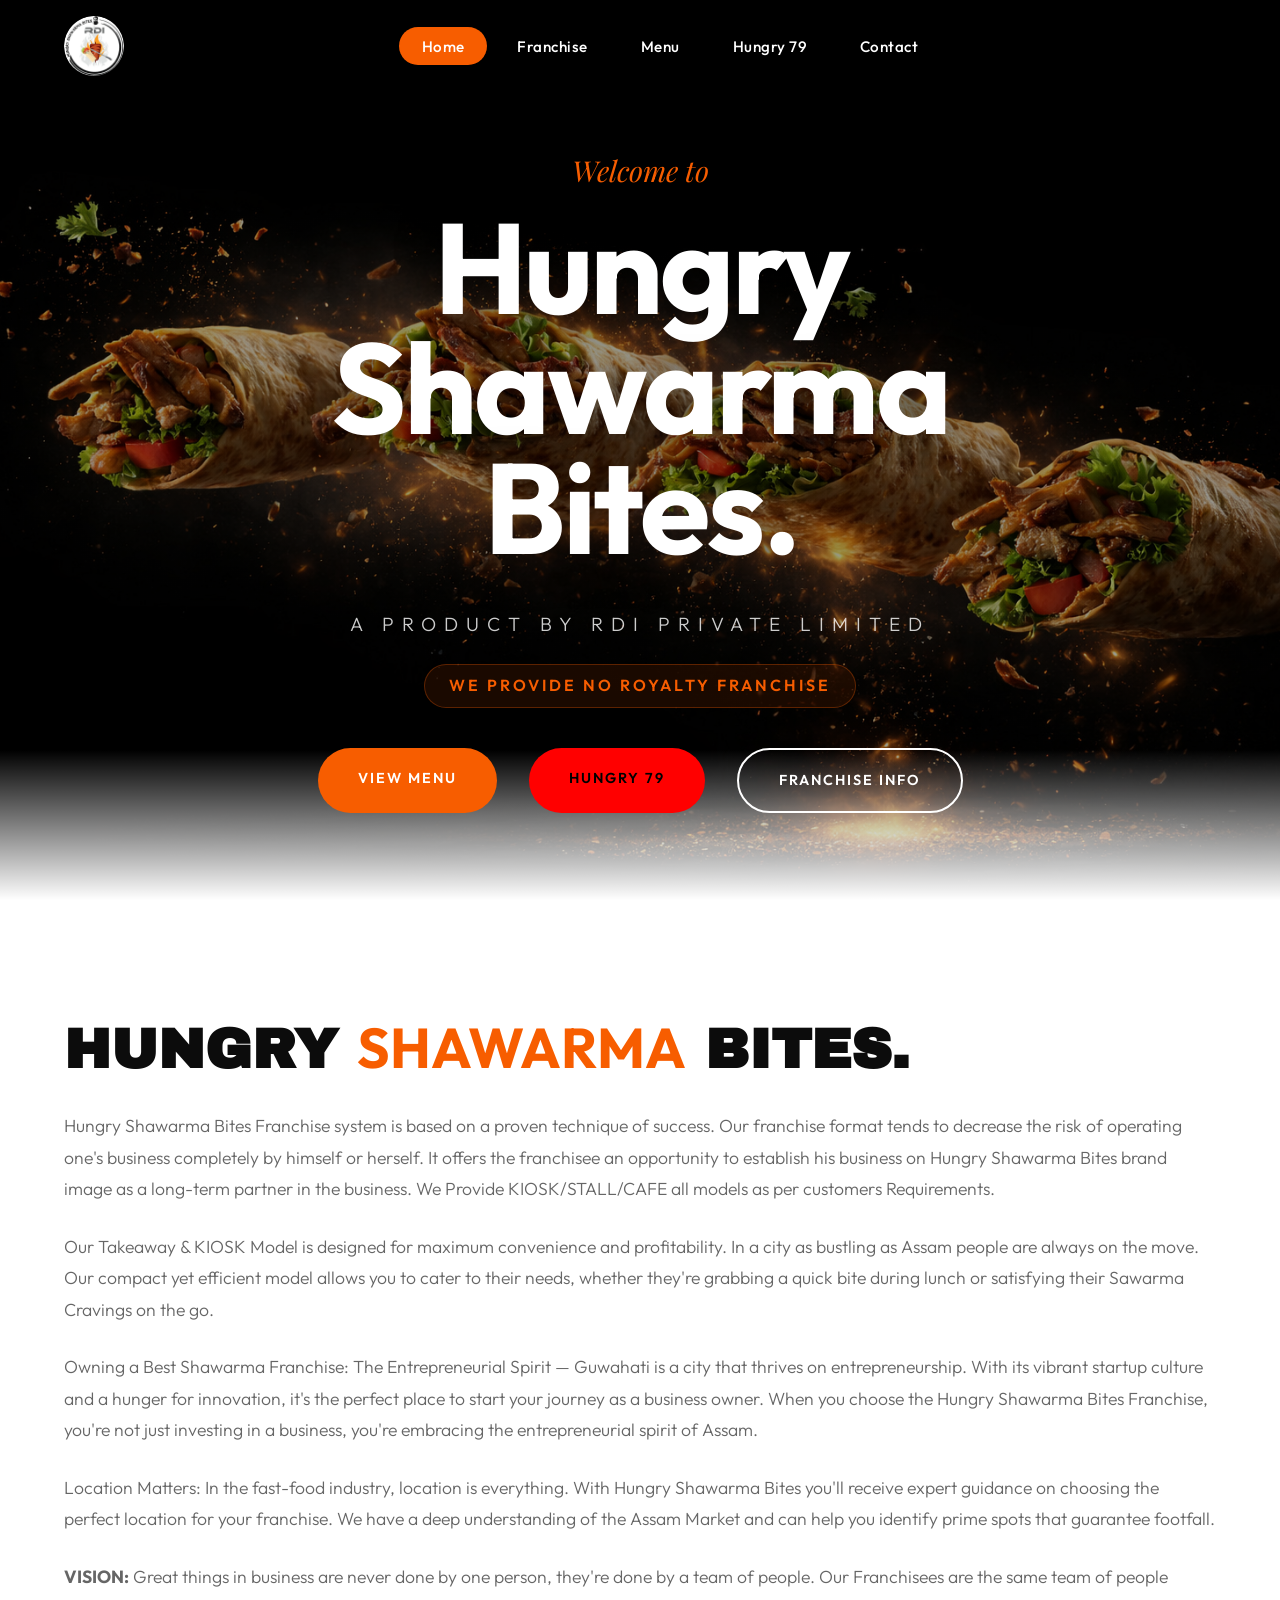
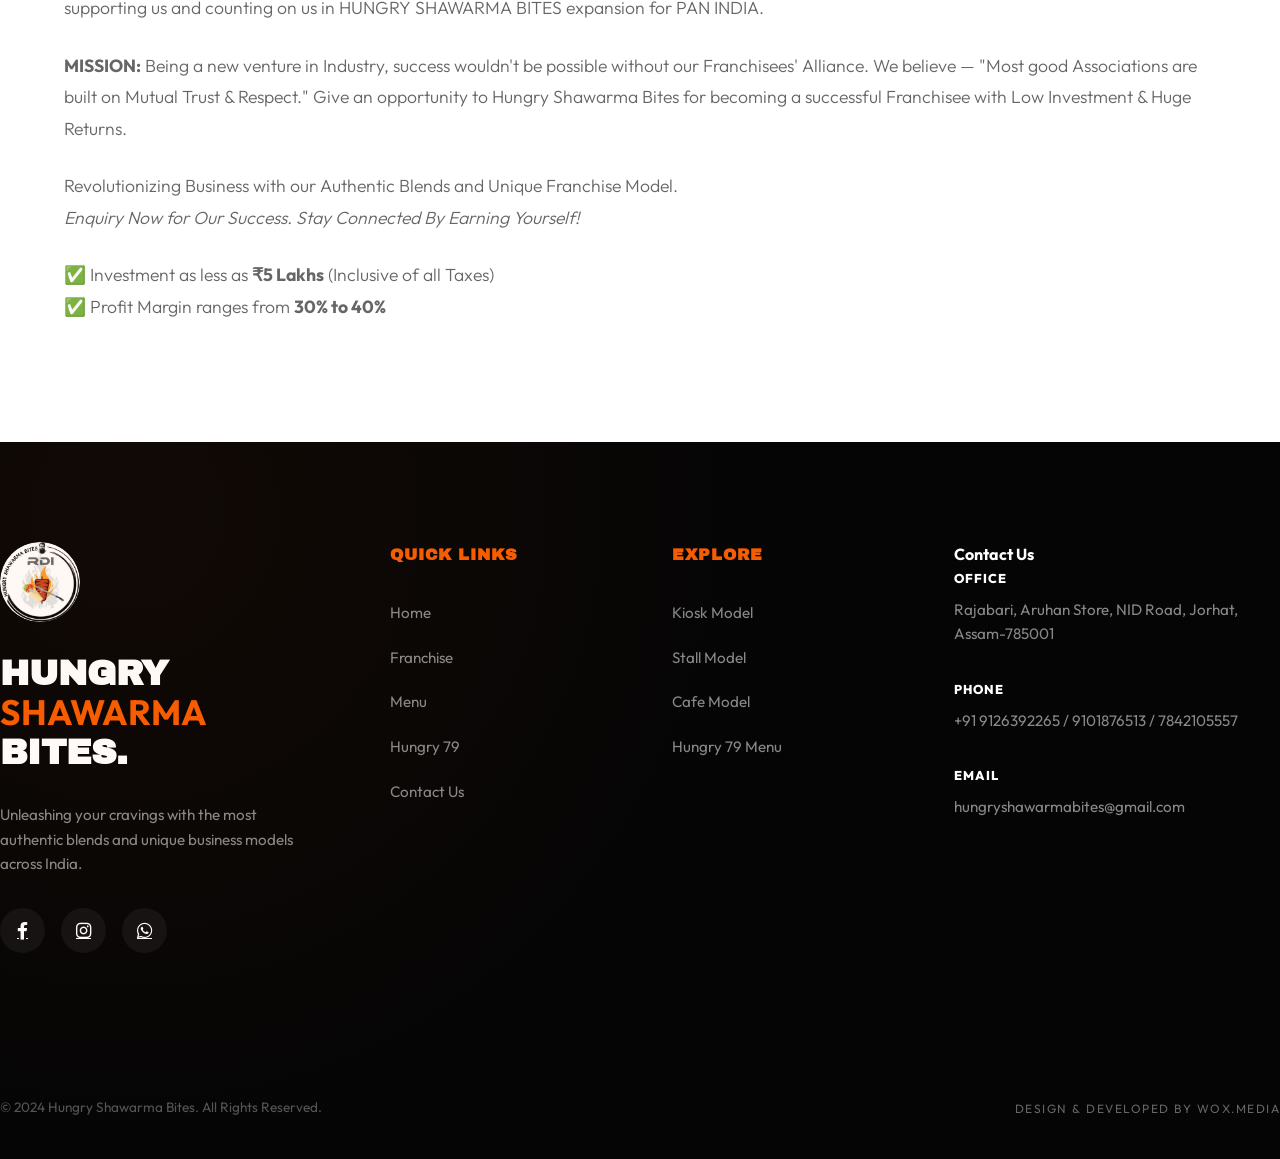
<file: index.html>
<!DOCTYPE html>
<html lang="en">

<head>
    <meta charset="UTF-8">
    <meta name="viewport" content="width=device-width, initial-scale=1.0">
    <title>Hungry Shawarma Bites | Tasty & Fresh Shawarma</title>
    <meta name="description"
        content="Hungry Shawarma Bites offers the most delicious and fresh shawarma. Explore our menu and franchise opportunities.">
    <link rel="stylesheet" href="style.css">
    <link rel="preconnect" href="https://fonts.googleapis.com">
    <link rel="preconnect" href="https://fonts.gstatic.com" crossorigin>
    <link
        href="https://fonts.googleapis.com/css2?family=Outfit:wght@300;400;600;800&family=Archivo+Black&family=Playfair+Display:ital@1&display=swap"
        rel="stylesheet">
    <link rel="stylesheet" href="https://cdnjs.cloudflare.com/ajax/libs/font-awesome/6.0.0/css/all.min.css">
</head>

<body>
    <header id="main-header">
        <div class="container header-container">
            <div class="logo">
                <img src="images/logo.png?v=1.3" alt="Hungry Shawarma Bites Logo">
            </div>
            <nav class="nav-links">
                <ul>
                    <li><a href="index.html" class="active">Home</a></li>
                    <li><a href="franchise.html">Franchise</a></li>
                    <li><a href="menu.html">Menu</a></li>
                    <li><a href="hungry79.html">Hungry 79</a></li>
                    <li><a href="contact.html">Contact</a></li>
                </ul>
            </nav>
            <div class="header-right-spacer"></div>
            <div class="menu-toggle" id="mobile-menu">
                <span></span>
                <span></span>
                <span></span>
            </div>
        </div>
    </header>

    <section id="home" class="hero-v2">
        <div class="container hero-content-v2">
            <p class="welcome-text">Welcome to</p>
            <h1 class="main-title">
                <span class="text-black">Hungry</span><br>
                <span class="text-orange">Shawarma</span><br>
                <span class="text-black">Bites.</span>
            </h1>
            <p class="tagline">A Product by RDI Private Limited</p>
            <p class="hero-accent">We provide no royalty franchise</p>
            <div class="hero-btns reveal" style="transition-delay: 0.6s;">
                <a href="hungry79.html" class="btn-primary">View Menu</a>
                <a href="hungry79.html#hungry79" class="btn-primary"
                    style="background-color: #ff0000; color: #000;">Hungry
                    79</a>
                <a href="franchise.html" class="btn-outline">Franchise Info</a>
            </div>
        </div>
    </section>



    <section class="about-orange-container reveal">
        <div class="container">
            <div class="about-rounded-card">
                <div class="about-grid-stacked">
                    <div class="about-text-full reveal">
                        <h2 class="about-brand-white">Hungry <span>shawarma</span> bites.</h2>
                        <div class="about-long-text">
                            <p>Hungry Shawarma Bites Franchise system is based on a proven technique of success. Our
                                franchise format tends to decrease the risk of operating one's business completely by
                                himself or herself. It offers the franchisee an opportunity to establish his business on
                                Hungry Shawarma Bites brand image as a long-term partner in the business. We Provide
                                KIOSK/STALL/CAFE all models as per customers Requirements.</p>
                            <br>
                            <p>Our Takeaway &amp; KIOSK Model is designed for maximum convenience and profitability. In
                                a city as bustling as Assam people are always on the move. Our compact yet efficient
                                model allows you to cater to their needs, whether they're grabbing a quick bite during
                                lunch or satisfying their Sawarma Cravings on the go.</p>
                            <br>
                            <p>Owning a Best Shawarma Franchise: The Entrepreneurial Spirit — Guwahati is a city that
                                thrives on entrepreneurship. With its vibrant startup culture and a hunger for
                                innovation, it's the perfect place to start your journey as a business owner. When you
                                choose the Hungry Shawarma Bites Franchise, you're not just investing in a business,
                                you're embracing the entrepreneurial spirit of Assam.</p>
                            <br>
                            <p>Location Matters: In the fast-food industry, location is everything. With Hungry Shawarma
                                Bites you'll receive expert guidance on choosing the perfect location for your
                                franchise. We have a deep understanding of the Assam Market and can help you identify
                                prime spots that guarantee footfall.</p>
                            <br>
                            <p><strong>VISION:</strong> Great things in business are never done by one person, they're
                                done by a team of people. Our Franchisees are the same team of people supporting us and
                                counting on us in HUNGRY SHAWARMA BITES expansion for PAN INDIA.</p>
                            <br>
                            <p><strong>MISSION:</strong> Being a new venture in Industry, success wouldn't be possible
                                without our Franchisees' Alliance. We believe — "Most good Associations are built on
                                Mutual Trust &amp; Respect." Give an opportunity to Hungry Shawarma Bites for becoming a
                                successful Franchisee with Low Investment &amp; Huge Returns.</p>
                            <br>
                            <p>Revolutionizing Business with our Authentic Blends and Unique Franchise Model.<br>
                                <em>Enquiry Now for Our Success. Stay Connected By Earning Yourself!</em>
                            </p>
                            <br>
                            <p>✅ Investment as less as <strong>₹5 Lakhs</strong> (Inclusive of all Taxes)<br>
                                ✅ Profit Margin ranges from <strong>30% to 40%</strong></p>
                        </div>
                    </div>
                </div>
            </div>
        </div>
    </section>




    <footer id="main-footer">
        <div class="container footer-v2">
            <div class="footer-grid">
                <div class="footer-brand-side">
                    <div class="logo" style="height: 80px; margin-bottom: 2rem;">
                        <img src="images/logo.png?v=1.3" alt="Hungry Shawarma Bites Logo">
                    </div>
                    <h2 class="footer-brand-text">Hungry <span>shawarma</span> bites.</h2>
                    <p>Unleashing your cravings with the most authentic blends and unique business models across India.
                    </p>
                    <div class="footer-socials">
                        <a href="https://www.facebook.com/share/18UFQieGNL/" target="_blank"><i
                                class="fab fa-facebook-f"></i></a>
                        <a href="https://www.instagram.com/hungryshawarma_bites?utm_source=qr&igsh=MXFmNTRscjRyODlsag=="
                            target="_blank"><i class="fab fa-instagram"></i></a>
                        <a href="https://wa.me/919126392265" target="_blank"><i class="fab fa-whatsapp"></i></a>
                    </div>
                </div>

                <div class="footer-links-col">
                    <h4>Quick Links</h4>
                    <ul>
                        <li><a href="index.html">Home</a></li>
                        <li><a href="franchise.html">Franchise</a></li>
                        <li><a href="menu.html">Menu</a></li>
                        <li><a href="hungry79.html">Hungry 79</a></li>
                        <li><a href="contact.html">Contact Us</a></li>
                    </ul>
                </div>

                <div class="footer-links-col">
                    <h4>Explore</h4>
                    <ul>
                        <li><a href="franchise.html#kiosk">Kiosk Model</a></li>
                        <li><a href="franchise.html#stall">Stall Model</a></li>
                        <li><a href="franchise.html#cafe">Cafe Model</a></li>
                        <li><a href="hungry79.html">Hungry 79 Menu</a></li>
                    </ul>
                </div>

                <div class="footer-info-side">
                    <h4>Contact Us</h4>
                    <p><strong>Office</strong> Rajabari, Aruhan Store, NID Road, Jorhat, Assam-785001</p>
                    <p><strong>Phone</strong> <a href="tel:+919126392265"
                            style="color: inherit; text-decoration: none;">+91 9126392265</a> / <a
                            href="tel:+919101876513" style="color: inherit; text-decoration: none;">9101876513</a> / <a
                            href="tel:7842105557" style="color: inherit; text-decoration: none;">7842105557</a></p>
                    <p><strong>Email</strong> <a href="mailto:hungryshawarmabites@gmail.com"
                            style="color: inherit; text-decoration: none;">hungryshawarmabites@gmail.com</a></p>
                </div>
            </div>

            <div class="footer-bottom-line">
                <p class="copyright-text">&copy; 2024 Hungry Shawarma Bites. All Rights Reserved.</p>
                <div class="bottom-text">
                    <span>Design & Developed By wox.media</span>
                </div>
            </div>
        </div>
    </footer>

    <a href="#" class="back-to-top" id="backToTop">
        <i class="fas fa-chevron-up"></i>
    </a>

    <script>
        const header = document.getElementById('main-header');
        const mobileMenu = document.getElementById('mobile-menu');
        const nav = document.querySelector('.nav-links');
        const backToTop = document.getElementById('backToTop');

        // Header scroll effect & Back to Top visibility
        window.addEventListener('scroll', () => {
            if (window.scrollY > 50) {
                header.classList.add('scrolled');
            } else {
                header.classList.remove('scrolled');
            }

            if (window.scrollY > 300) {
                backToTop.classList.add('visible');
            } else {
                backToTop.classList.remove('visible');
            }
        });

        mobileMenu.addEventListener('click', () => {
            nav.classList.toggle('active');
            mobileMenu.classList.toggle('active');
        });

        // Smooth scroll for back to top
        backToTop.addEventListener('click', (e) => {
            e.preventDefault();
            window.scrollTo({
                top: 0,
                behavior: 'smooth'
            });
        });

        // Scroll Reveal Animation
        const observerOptions = {
            threshold: 0.1
        };

        const observer = new IntersectionObserver((entries) => {
            entries.forEach(entry => {
                if (entry.isIntersecting) {
                    entry.target.classList.add('active');
                }
            });
        }, observerOptions);

        document.querySelectorAll('.reveal, .reveal-left, .reveal-right').forEach((el) => {
            observer.observe(el);
        });
    </script>


</body>

</html>
</file>
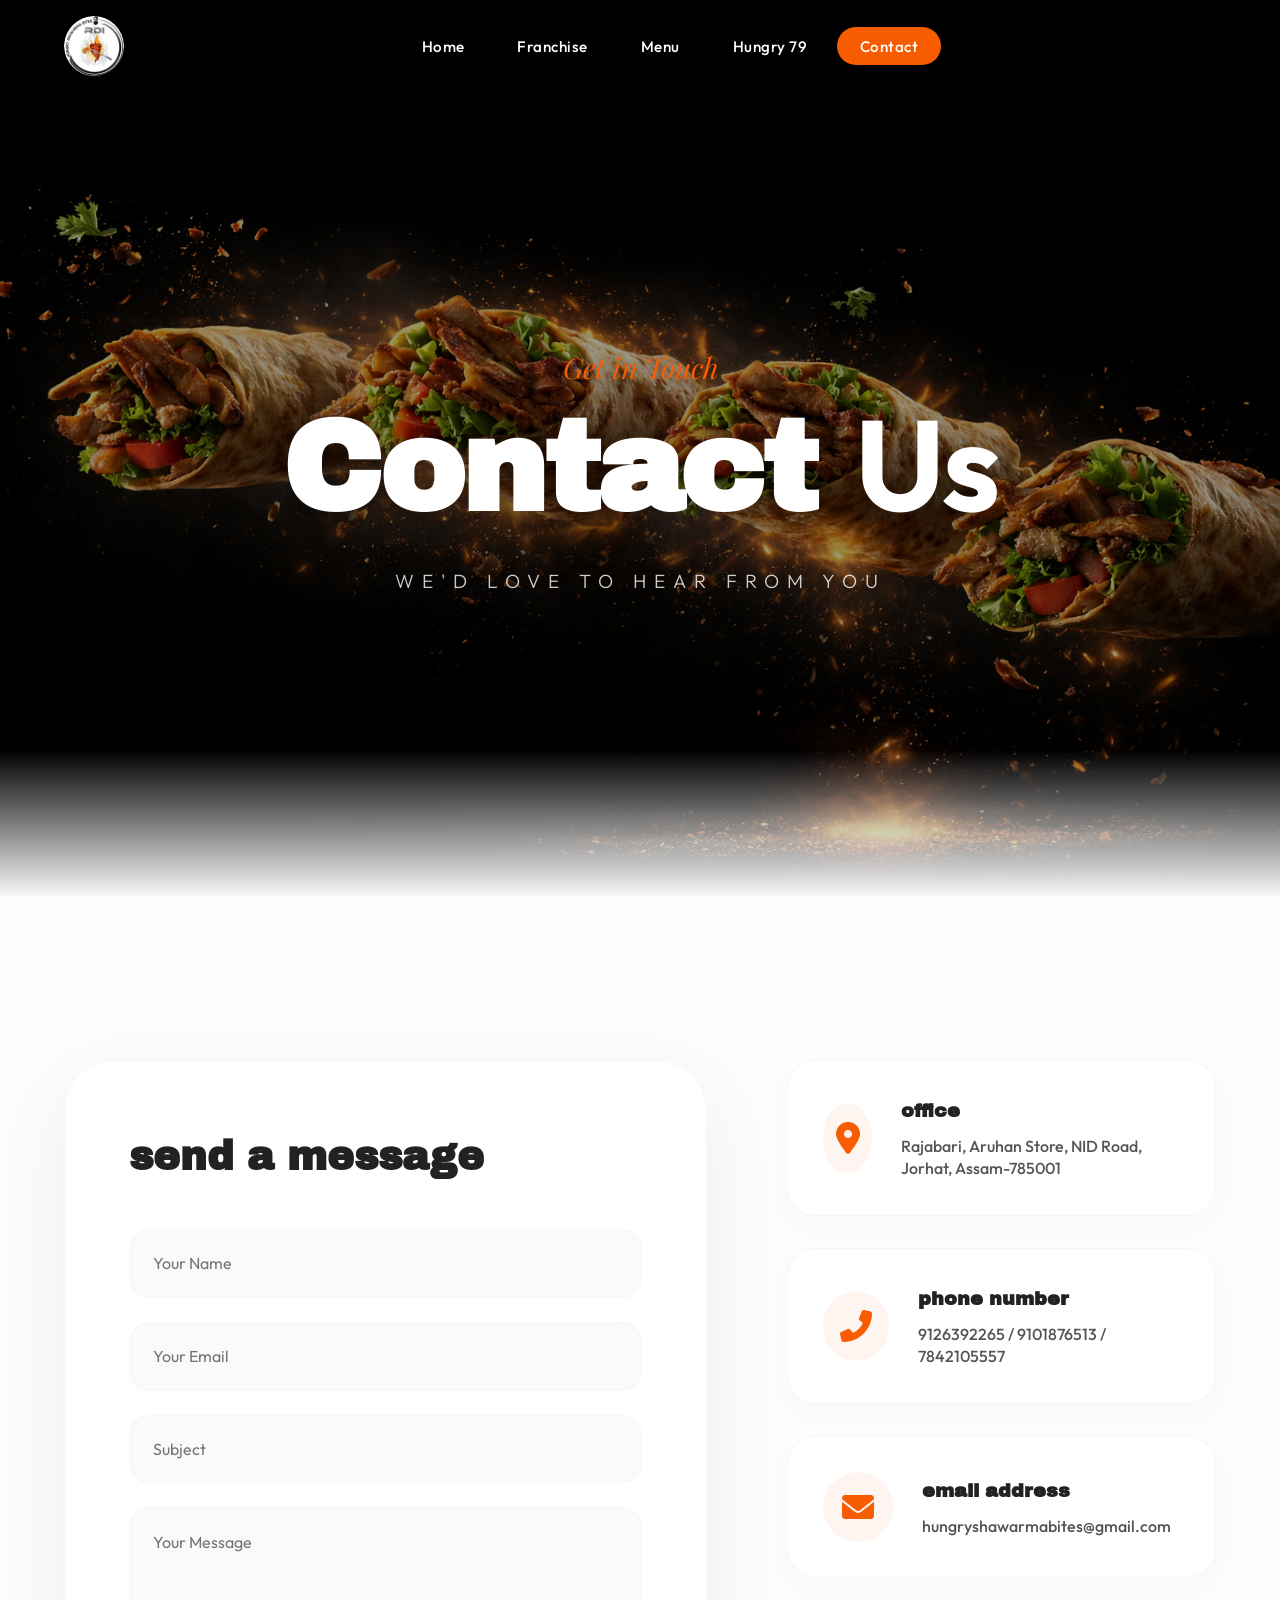
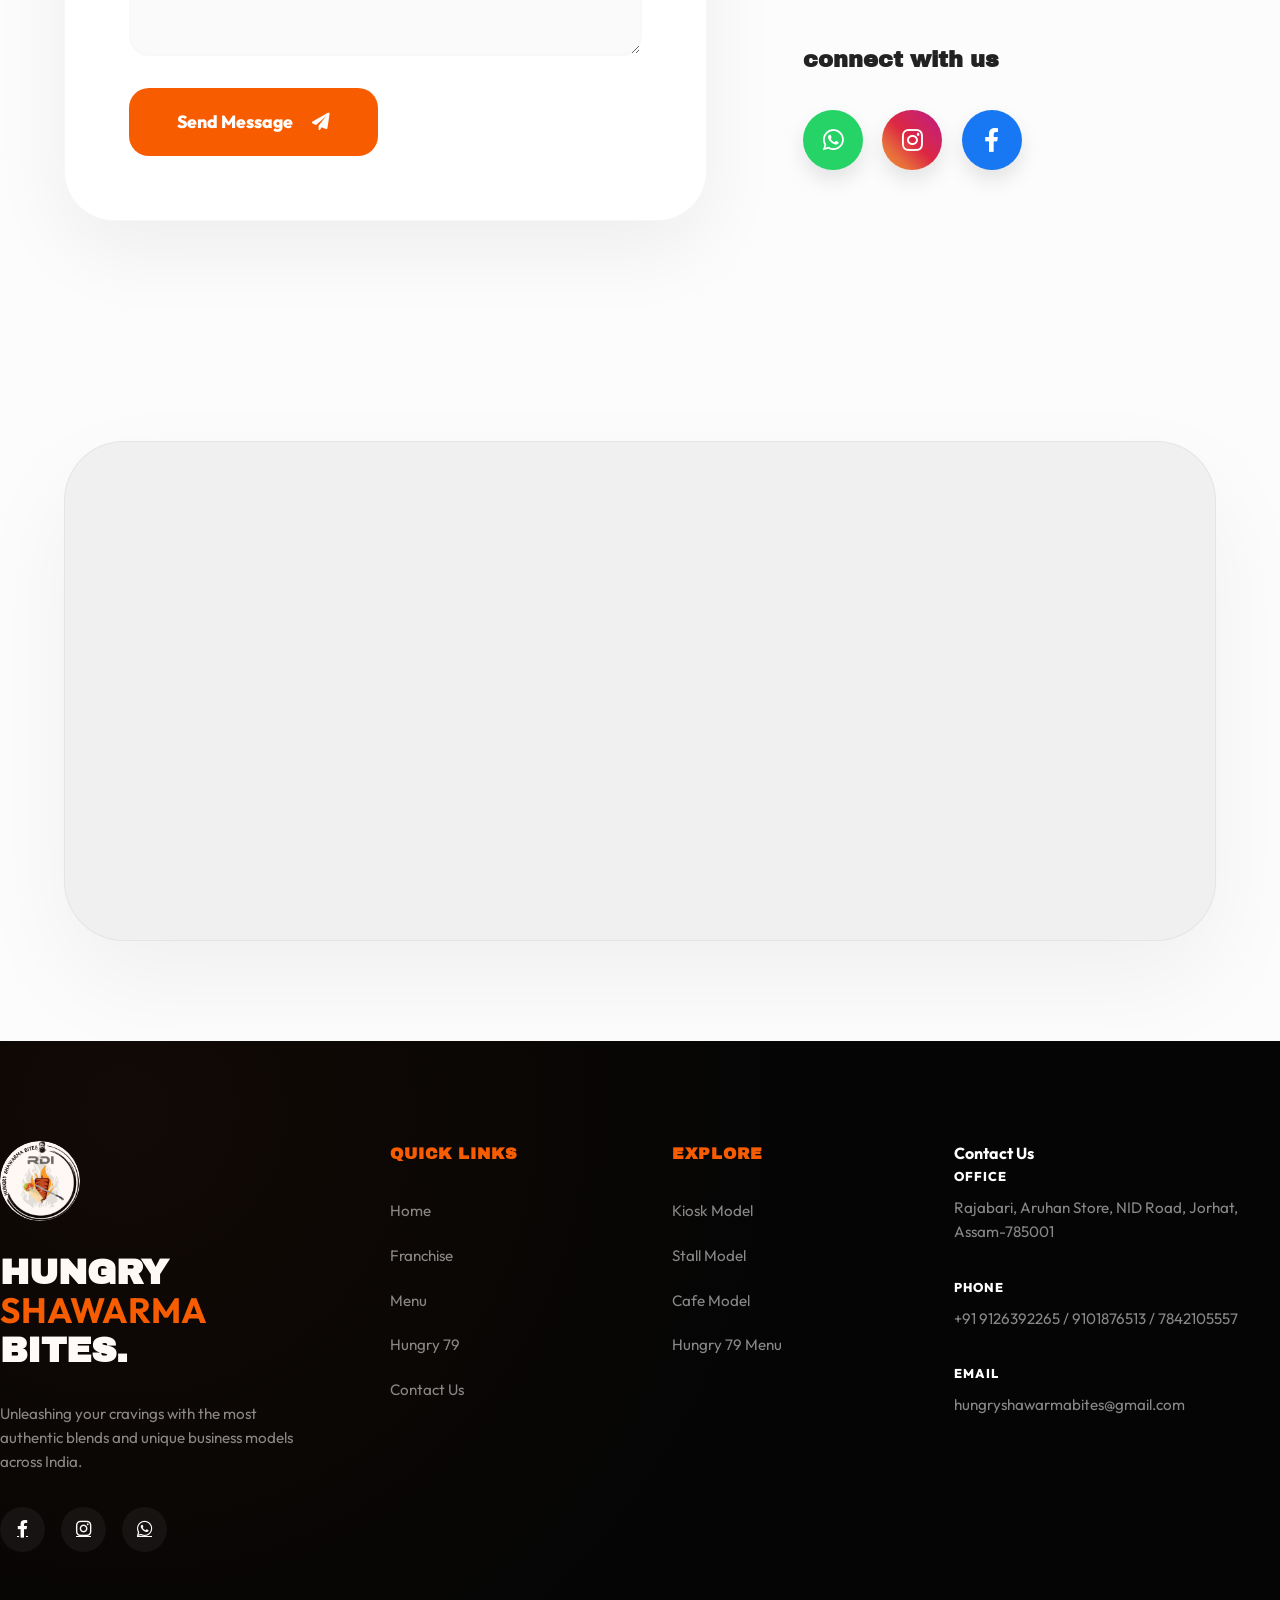
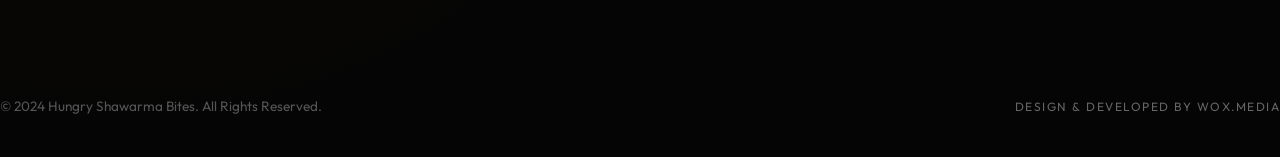
<file: contact.html>
<!DOCTYPE html>
<html lang="en">

<head>
    <meta charset="UTF-8">
    <meta name="viewport" content="width=device-width, initial-scale=1.0">
    <title>Contact Us | Hungry Shawarma Bites</title>
    <meta name="description"
        content="Get in touch with Hungry Shawarma Bites for business inquiries, feedback, or support. We are here to help you.">
    <link rel="stylesheet" href="style.css">
    <link rel="preconnect" href="https://fonts.googleapis.com">
    <link rel="preconnect" href="https://fonts.gstatic.com" crossorigin>
    <link
        href="https://fonts.googleapis.com/css2?family=Outfit:wght@300;400;600;800&family=Archivo+Black&family=Playfair+Display:ital@1&display=swap"
        rel="stylesheet">
    <link rel="stylesheet" href="https://cdnjs.cloudflare.com/ajax/libs/font-awesome/6.0.0/css/all.min.css">
</head>

<body>
    <header id="main-header">
        <div class="container header-container">
            <div class="logo">
                <img src="images/logo.png?v=1.3" alt="Hungry Shawarma Bites Logo">
            </div>
            <nav class="nav-links">
                <ul>
                    <li><a href="index.html">Home</a></li>
                    <li><a href="franchise.html">Franchise</a></li>
                    <li><a href="menu.html">Menu</a></li>
                    <li><a href="hungry79.html">Hungry 79</a></li>
                    <li><a href="contact.html" class="active">Contact</a></li>
                </ul>
            </nav>
            <div class="header-right-spacer"></div>
            <div class="menu-toggle" id="mobile-menu">
                <span></span>
                <span></span>
                <span></span>
            </div>
        </div>
    </header>

    <main class="contact-page-content">
        <section class="contact-hero hero-v2">
            <div class="container">
                <p class="welcome-text">Get in Touch</p>
                <h1 class="main-title">Contact <span class="text-orange">Us</span></h1>
                <p class="tagline">We'd love to hear from you</p>
            </div>
        </section>

        <section class="contact-details-form" style="padding: 100px 0;">
            <div class="container">
                <div class="contact-grid-v2">
                    <div class="contact-form-side reveal-left">
                        <div class="glass-form">
                            <h3>Send a Message</h3>
                            <form id="contactForm">
                                <div class="input-group">
                                    <input type="text" id="name" placeholder="Your Name" required>
                                </div>
                                <div class="input-group">
                                    <input type="email" id="email" placeholder="Your Email" required>
                                </div>
                                <div class="input-group">
                                    <input type="text" id="subject" placeholder="Subject">
                                </div>
                                <div class="input-group">
                                    <textarea id="message" placeholder="Your Message" rows="5" required></textarea>
                                </div>
                                <button type="submit" class="submit-btn">Send Message <i
                                        class="fas fa-paper-plane"></i></button>
                            </form>
                        </div>
                    </div>

                    <div class="contact-info-side reveal-right">
                        <div class="info-card-v2">
                            <i class="fas fa-map-marker-alt"></i>
                            <div class="info-txt">
                                <h4>Office</h4>
                                <p>Rajabari, Aruhan Store, NID Road, Jorhat, Assam-785001</p>
                            </div>
                        </div>

                        <div class="info-card-v2">
                            <i class="fas fa-phone-alt"></i>
                            <div class="info-txt">
                                <h4>Phone Number</h4>
                                <p><a href="tel:+919126392265"
                                        style="color: inherit; text-decoration: none;">9126392265</a> / <a
                                        href="tel:+919101876513"
                                        style="color: inherit; text-decoration: none;">9101876513</a> / <a
                                        href="tel:7842105557"
                                        style="color: inherit; text-decoration: none;">7842105557</a></p>
                            </div>
                        </div>

                        <div class="info-card-v2">
                            <i class="fas fa-envelope"></i>
                            <div class="info-txt">
                                <h4>Email Address</h4>
                                <p><a href="mailto:hungryshawarmabites@gmail.com"
                                        style="color: inherit; text-decoration: none;">hungryshawarmabites@gmail.com</a>
                                </p>
                            </div>
                        </div>

                        <div class="social-connect">
                            <h4>Connect with us</h4>
                            <div class="social-btns">
                                <a href="https://wa.me/919126392265" class="social-btn whatsapp-v2" target="_blank"><i
                                        class="fab fa-whatsapp"></i></a>
                                <a href="https://www.instagram.com/hungryshawarma_bites?utm_source=qr&igsh=MXFmNTRscjRyODlsag=="
                                    class="social-btn instagram" target="_blank"><i class="fab fa-instagram"></i></a>
                                <a href="https://www.facebook.com/share/18UFQieGNL/" class="social-btn facebook"
                                    target="_blank"><i class="fab fa-facebook-f"></i></a>
                            </div>
                        </div>
                    </div>
                </div>
            </div>
        </section>

        <section class="map-section reveal">
            <div class="container">
                <div class="map-container">
                    <iframe
                        src="https://www.google.com/maps/embed?pb=!1m18!1m12!1m3!1d3557.5645314755146!2d94.215!3d26.75!2m3!1f0!2f0!3f0!3m2!1i1024!2i768!4f13.1!3m3!1m2!1s0x3747065983790515%3A0xc63806a642732924!2sJorhat%2C%20Assam!5e0!3m2!1sen!2sin!4v1708800000000!5m2!1sen!2sin"
                        width="100%" height="100%" style="border:0;" allowfullscreen="" loading="lazy"
                        referrerpolicy="no-referrer-when-downgrade">
                    </iframe>
                </div>
            </div>
        </section>
    </main>

    <footer id="main-footer">
        <div class="container footer-v2">
            <div class="footer-grid">
                <div class="footer-brand-side">
                    <div class="logo" style="height: 80px; margin-bottom: 2rem;">
                        <img src="images/logo.png?v=1.3" alt="Hungry Shawarma Bites Logo">
                    </div>
                    <h2 class="footer-brand-text">Hungry <span>shawarma</span> bites.</h2>
                    <p>Unleashing your cravings with the most authentic blends and unique business models across India.
                    </p>
                    <div class="footer-socials">
                        <a href="https://www.facebook.com/share/18UFQieGNL/" target="_blank"><i
                                class="fab fa-facebook-f"></i></a>
                        <a href="https://www.instagram.com/hungryshawarma_bites?utm_source=qr&igsh=MXFmNTRscjRyODlsag=="
                            target="_blank"><i class="fab fa-instagram"></i></a>
                        <a href="https://wa.me/919126392265" target="_blank"><i class="fab fa-whatsapp"></i></a>
                    </div>
                </div>

                <div class="footer-links-col">
                    <h4>Quick Links</h4>
                    <ul>
                        <li><a href="index.html">Home</a></li>
                        <li><a href="franchise.html">Franchise</a></li>
                        <li><a href="menu.html">Menu</a></li>
                        <li><a href="hungry79.html">Hungry 79</a></li>
                        <li><a href="contact.html">Contact Us</a></li>
                    </ul>
                </div>

                <div class="footer-links-col">
                    <h4>Explore</h4>
                    <ul>
                        <li><a href="franchise.html#kiosk">Kiosk Model</a></li>
                        <li><a href="franchise.html#stall">Stall Model</a></li>
                        <li><a href="franchise.html#cafe">Cafe Model</a></li>
                        <li><a href="hungry79.html">Hungry 79 Menu</a></li>
                    </ul>
                </div>

                <div class="footer-info-side">
                    <h4>Contact Us</h4>
                    <p><strong>Office</strong> Rajabari, Aruhan Store, NID Road, Jorhat, Assam-785001</p>
                    <p><strong>Phone</strong> <a href="tel:+919126392265"
                            style="color: inherit; text-decoration: none;">+91 9126392265</a> / <a
                            href="tel:+919101876513" style="color: inherit; text-decoration: none;">9101876513</a> / <a
                            href="tel:7842105557" style="color: inherit; text-decoration: none;">7842105557</a></p>
                    <p><strong>Email</strong> <a href="mailto:hungryshawarmabites@gmail.com"
                            style="color: inherit; text-decoration: none;">hungryshawarmabites@gmail.com</a></p>
                </div>
            </div>

            <div class="footer-bottom-line">
                <p class="copyright-text">&copy; 2024 Hungry Shawarma Bites. All Rights Reserved.</p>
                <div class="bottom-text">
                    <span>Design & Developed By wox.media</span>
                </div>
            </div>
        </div>
    </footer>

    <a href="#" class="back-to-top" id="backToTop">
        <i class="fas fa-chevron-up"></i>
    </a>

    <script>
        const header = document.getElementById('main-header');
        const mobileMenu = document.getElementById('mobile-menu');
        const nav = document.querySelector('.nav-links');
        const backToTop = document.getElementById('backToTop');

        // Header scroll effect & Back to Top visibility
        window.addEventListener('scroll', () => {
            if (window.scrollY > 50) {
                header.classList.add('scrolled');
            } else {
                header.classList.remove('scrolled');
            }

            if (window.scrollY > 300) {
                backToTop.classList.add('visible');
            } else {
                backToTop.classList.remove('visible');
            }
        });

        mobileMenu.addEventListener('click', () => {
            nav.classList.toggle('active');
            mobileMenu.classList.toggle('active');
        });

        // Smooth scroll for back to top
        backToTop.addEventListener('click', (e) => {
            e.preventDefault();
            window.scrollTo({
                top: 0,
                behavior: 'smooth'
            });
        });

        document.getElementById('contactForm').addEventListener('submit', (e) => {
            e.preventDefault();

            const name = document.getElementById('name').value;
            const email = document.getElementById('email').value;
            const subject = document.getElementById('subject').value;
            const message = document.getElementById('message').value;

            const whatsappNumber = "919126392265";
            const text = `*New Contact Inquiry*%0A%0A*Name:* ${name}%0A*Email:* ${email}%0A*Subject:* ${subject || 'N/A'}%0A*Message:* ${message}`;

            window.open(`https://wa.me/${whatsappNumber}?text=${text}`, '_blank');
        });

        // Scroll Reveal Animation
        const observerOptions = {
            threshold: 0.1
        };

        const observer = new IntersectionObserver((entries) => {
            entries.forEach(entry => {
                if (entry.isIntersecting) {
                    entry.target.classList.add('active');
                }
            });
        }, observerOptions);

        document.querySelectorAll('.reveal, .reveal-left, .reveal-right').forEach((el) => {
            observer.observe(el);
        });
    </script>


</body>

</html>
</file>
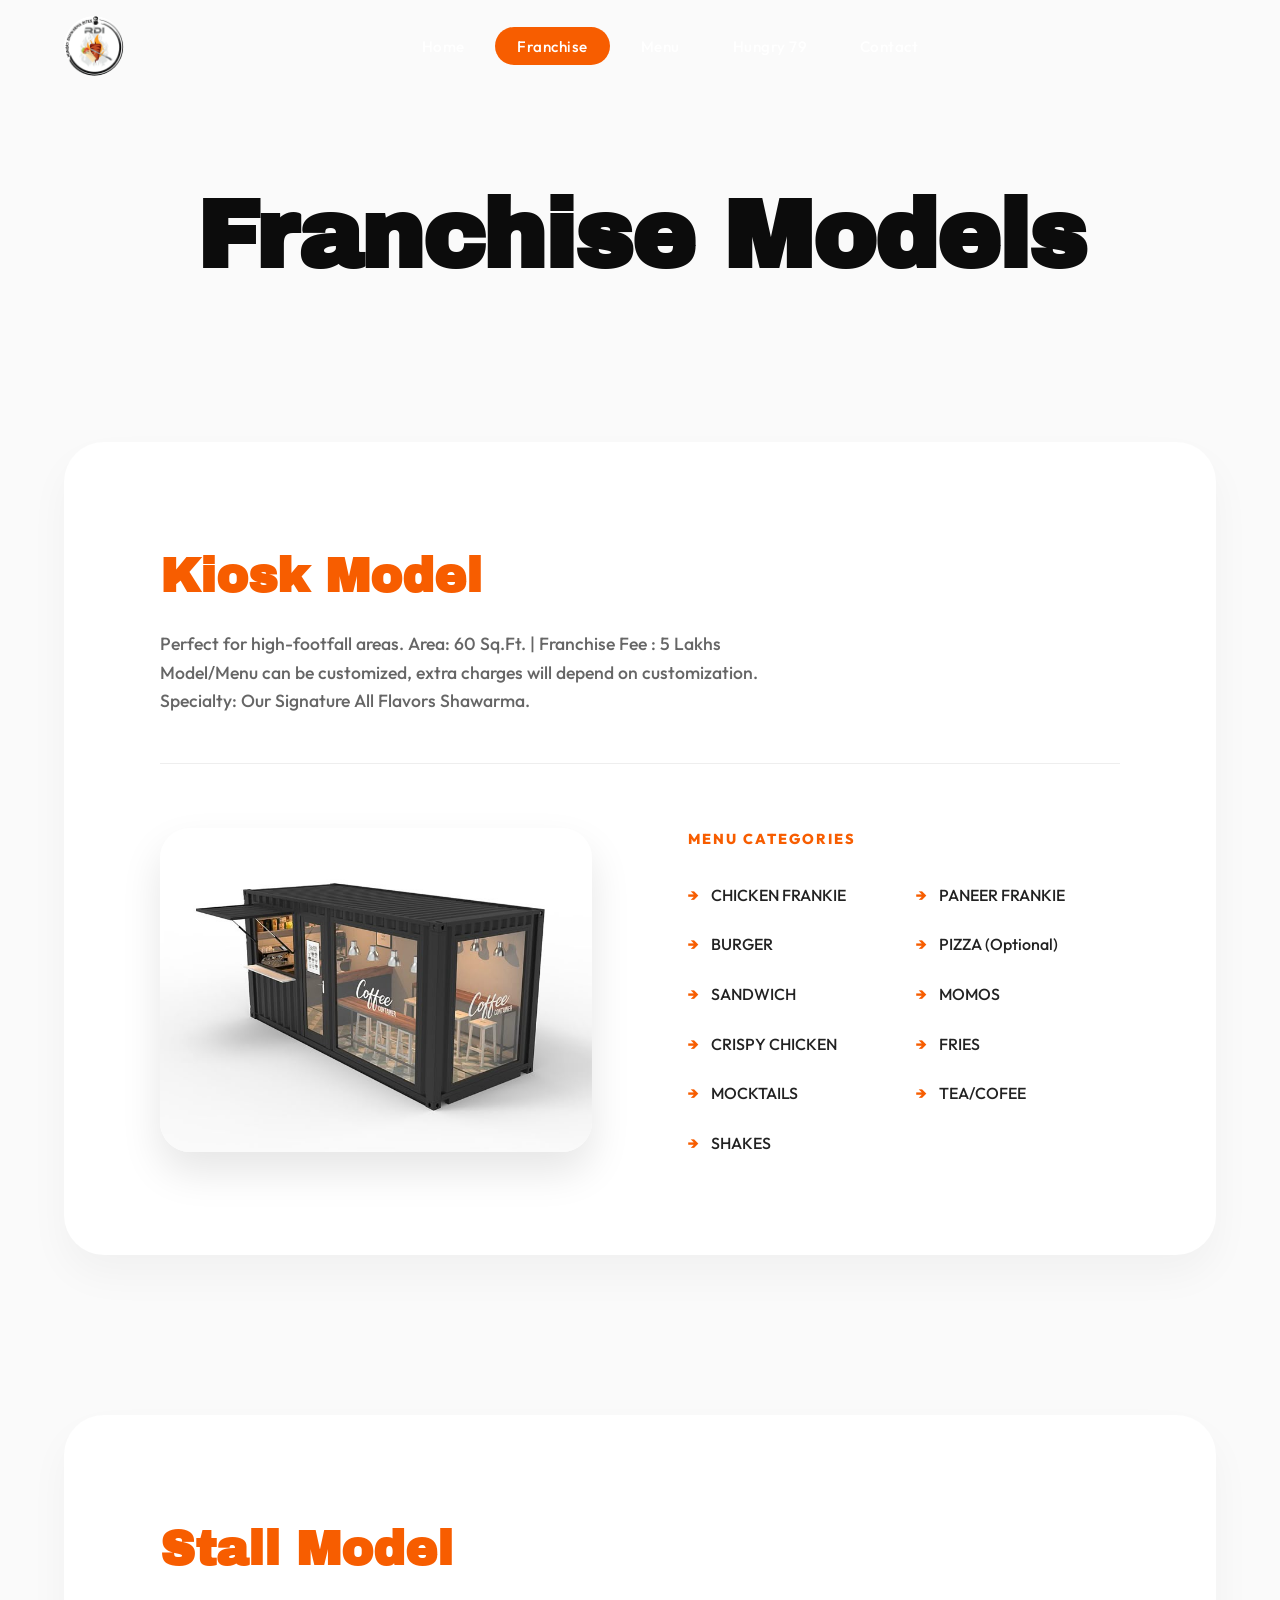
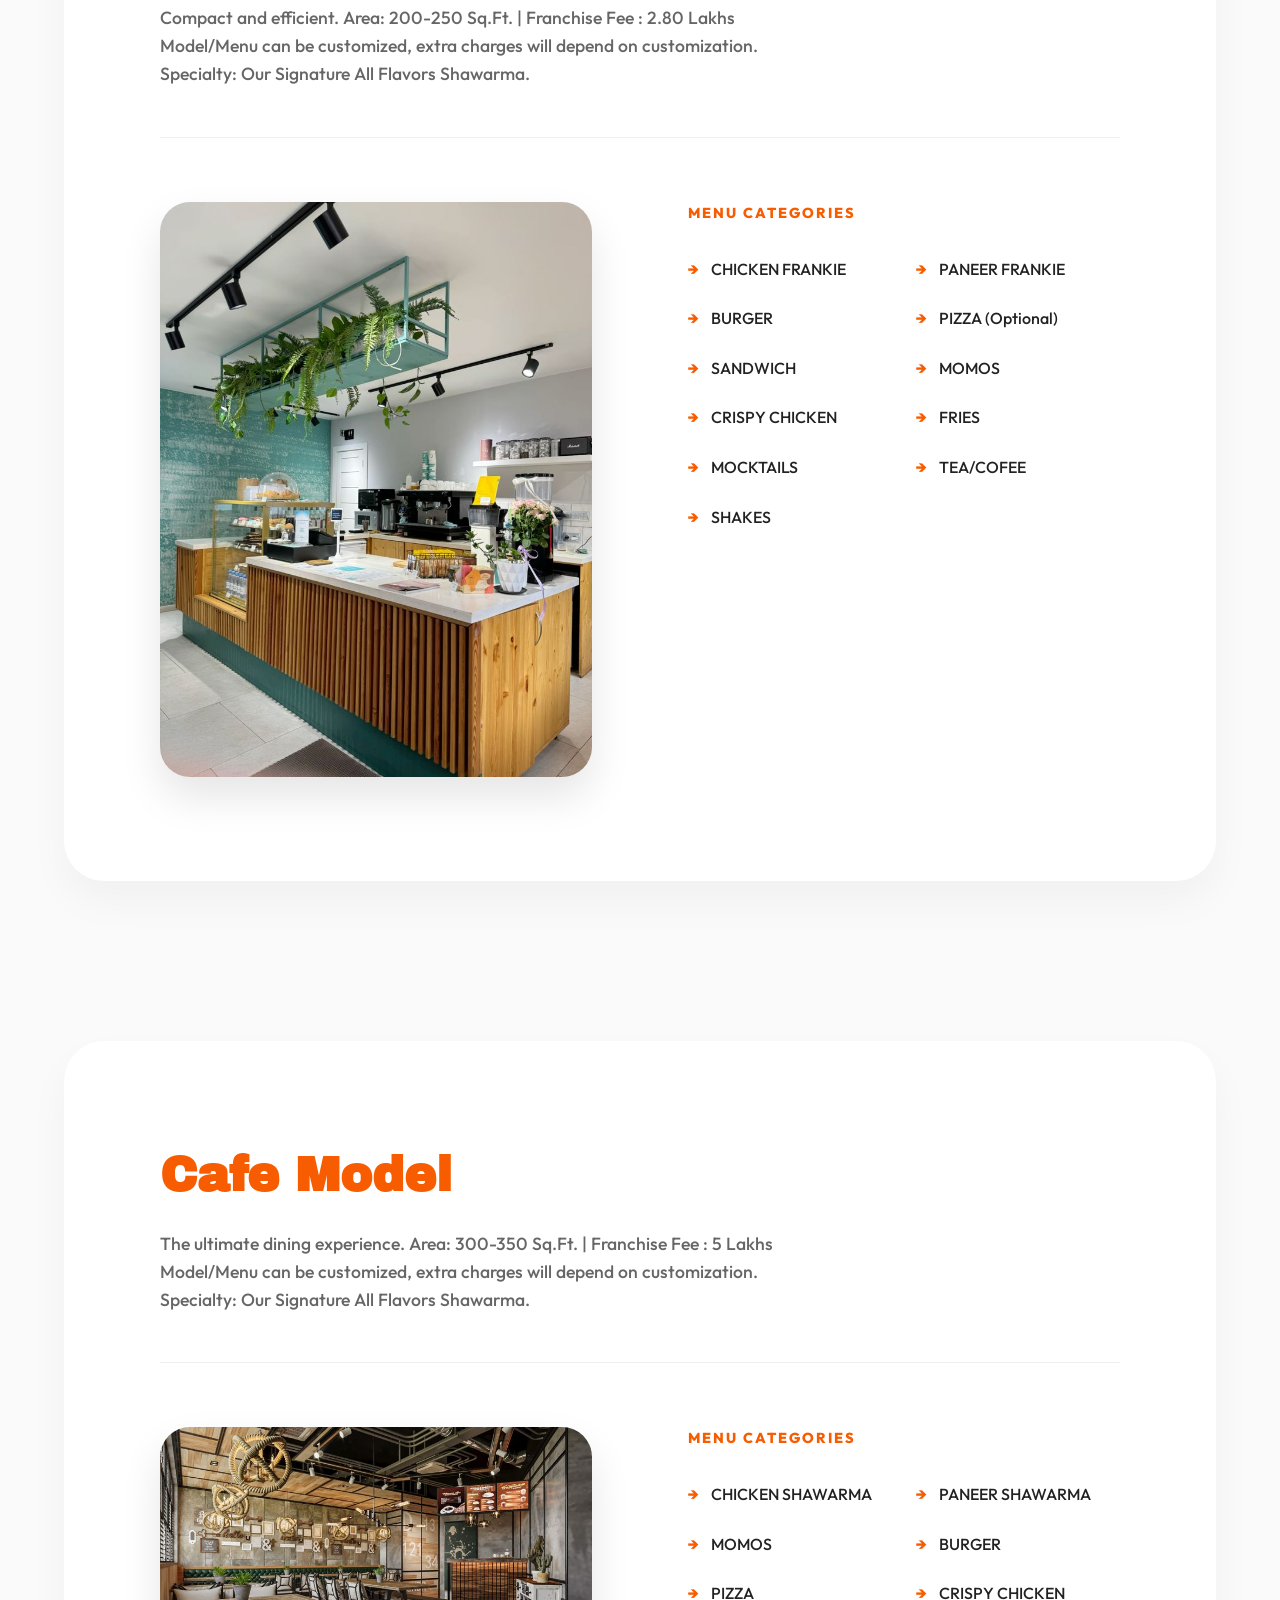
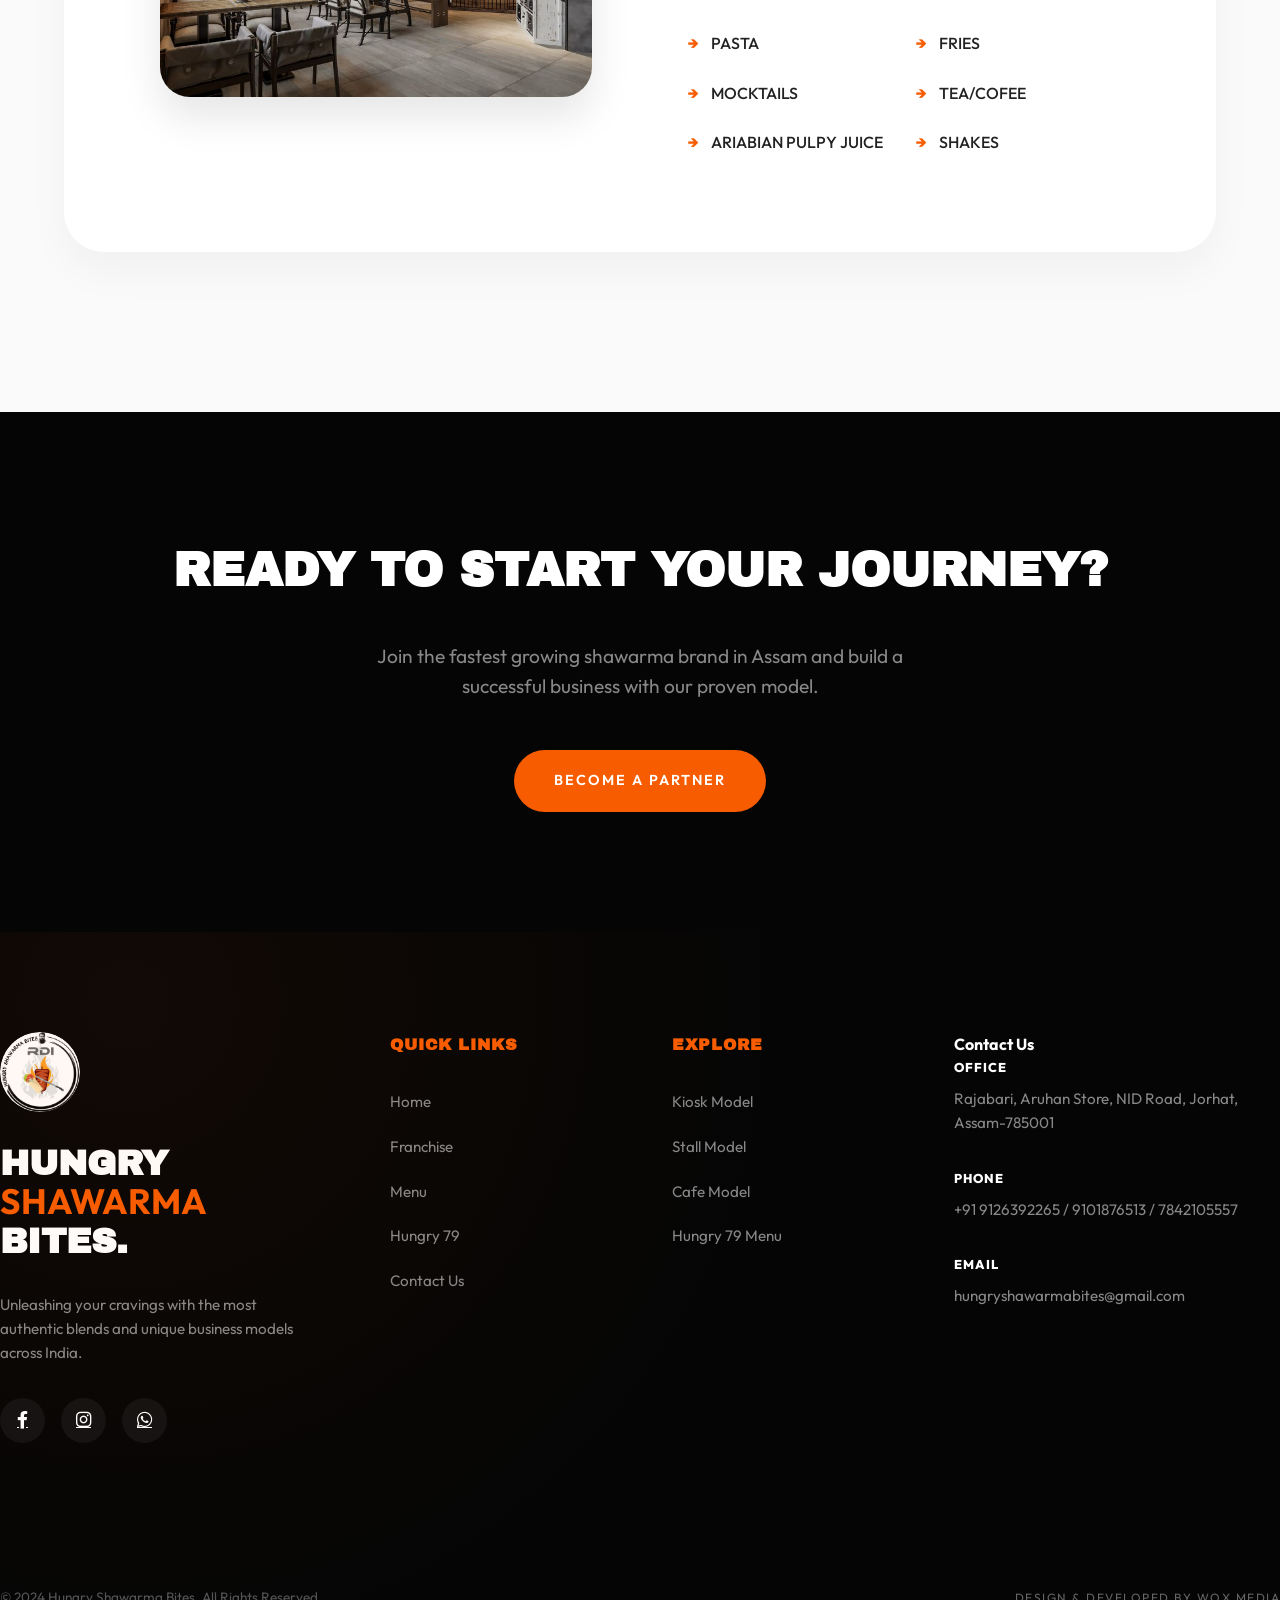
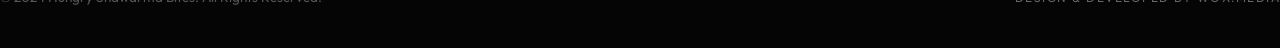
<file: franchise.html>
<!DOCTYPE html>
<html lang="en">

<head>
    <meta charset="UTF-8">
    <meta name="viewport" content="width=device-width, initial-scale=1.0">
    <title>Franchise | Hungry Shawarma Bites</title>
    <meta name="description"
        content="Explore lucrative franchise models with Hungry Shawarma Bites. Start your high-return business in the fast-food industry today.">
    <link rel="stylesheet" href="style.css">
    <link rel="preconnect" href="https://fonts.googleapis.com">
    <link rel="preconnect" href="https://fonts.gstatic.com" crossorigin>
    <link
        href="https://fonts.googleapis.com/css2?family=Outfit:wght@300;400;600;800&family=Archivo+Black&family=Playfair+Display:ital@1&display=swap"
        rel="stylesheet">
    <link rel="stylesheet" href="https://cdnjs.cloudflare.com/ajax/libs/font-awesome/6.0.0/css/all.min.css">
</head>

<body>
    <header id="main-header">
        <div class="container header-container">
            <div class="logo">
                <img src="images/logo.png?v=1.3" alt="Hungry Shawarma Bites Logo">
            </div>
            <nav class="nav-links">
                <ul>
                    <li><a href="index.html">Home</a></li>
                    <li><a href="franchise.html" class="active">Franchise</a></li>
                    <li><a href="menu.html">Menu</a></li>
                    <li><a href="hungry79.html">Hungry 79</a></li>
                    <li><a href="contact.html">Contact</a></li>
                </ul>
            </nav>
            <div class="header-right-spacer"></div>
            <div class="menu-toggle" id="mobile-menu">
                <span></span>
                <span></span>
                <span></span>
            </div>
        </div>
    </header>

    <section id="franchise" class="franchise-orange-section">
        <div class="container">
            <h2 class="section-title-alt">Franchise Models</h2>

            <div class="franchise-list-v2">
                <!-- Kiosk Model -->
                <div id="kiosk" class="franchise-box reveal">
                    <div class="box-head">
                        <h3>Kiosk Model</h3>
                        <p>Perfect for high-footfall areas. Area: 60 Sq.Ft. | Franchise Fee : 5 Lakhs</p>
                        <p>Model/Menu can be customized, extra charges will depend on customization.</p>
                        <p>Specialty: Our Signature All Flavors Shawarma.</p>
                    </div>
                    <div class="box-body">
                        <div class="box-img">
                            <img src="images/kiosk_model.jpg" alt="Kiosk Model" loading="lazy">
                        </div>
                        <div class="box-menu">
                            <h4>Menu Categories</h4>
                            <ul>
                                <li>CHICKEN FRANKIE</li>
                                <li>PANEER FRANKIE</li>
                                <li>BURGER</li>
                                <li>PIZZA (Optional)</li>
                                <li>SANDWICH</li>
                                <li>MOMOS</li>
                                <li>CRISPY CHICKEN</li>
                                <li>FRIES</li>
                                <li>MOCKTAILS</li>
                                <li>TEA/COFEE</li>
                                <li>SHAKES</li>
                            </ul>
                        </div>
                    </div>
                </div>

                <!-- Stall Model -->
                <div id="stall" class="franchise-box reveal">
                    <div class="box-head">
                        <h3>Stall Model</h3>
                        <p>Compact and efficient. Area: 200-250 Sq.Ft. | Franchise Fee : 2.80 Lakhs</p>
                        <p>Model/Menu can be customized, extra charges will depend on customization.</p>
                        <p>Specialty: Our Signature All Flavors Shawarma.</p>
                    </div>
                    <div class="box-body">
                        <div class="box-img">
                            <img src="images/stallmodel.png" alt="Stall Model Interior" loading="lazy">
                        </div>
                        <div class="box-menu">
                            <h4>Menu Categories</h4>
                            <ul>
                                <li>CHICKEN FRANKIE</li>
                                <li>PANEER FRANKIE</li>
                                <li>BURGER</li>
                                <li>PIZZA (Optional)</li>
                                <li>SANDWICH</li>
                                <li>MOMOS</li>
                                <li>CRISPY CHICKEN</li>
                                <li>FRIES</li>
                                <li>MOCKTAILS</li>
                                <li>TEA/COFEE</li>
                                <li>SHAKES</li>
                            </ul>
                        </div>
                    </div>
                </div>

                <!-- Cafe Model -->
                <div id="cafe" class="franchise-box reveal">
                    <div class="box-head">
                        <h3>Cafe Model</h3>
                        <p>The ultimate dining experience. Area: 300-350 Sq.Ft. | Franchise Fee : 5 Lakhs</p>
                        <p>Model/Menu can be customized, extra charges will depend on customization.</p>
                        <p>Specialty: Our Signature All Flavors Shawarma.</p>
                    </div>
                    <div class="box-body">
                        <div class="box-img">
                            <img src="images/cafe model.png.jpeg" alt="Cafe Model Interior Design" loading="lazy">
                        </div>
                        <div class="box-menu">
                            <h4>Menu Categories</h4>
                            <ul>
                                <li>CHICKEN SHAWARMA</li>
                                <li>PANEER SHAWARMA</li>
                                <li>MOMOS</li>
                                <li>BURGER</li>
                                <li>PIZZA</li>
                                <li>CRISPY CHICKEN</li>
                                <li>PASTA</li>
                                <li>FRIES</li>
                                <li>MOCKTAILS</li>
                                <li>TEA/COFEE</li>
                                <li>ARIABIAN PULPY JUICE</li>
                                <li>SHAKES</li>
                            </ul>
                        </div>
                    </div>
                </div>
            </div>
        </div>
    </section>

    <section class="cta-section reveal"
        style="padding: 120px 0; text-align: center; background-color: var(--darker-color); color: white;">
        <div class="container">
            <h2
                style="font-family: 'Archivo Black', sans-serif; font-size: 3rem; margin-bottom: 2rem; text-transform: uppercase;">
                Ready to start your journey?</h2>
            <p
                style="font-size: 1.2rem; color: #888; margin-bottom: 3rem; max-width: 600px; margin-left: auto; margin-right: auto;">
                Join the fastest growing shawarma brand in Assam and build a successful business with our proven model.
            </p>
            <a href="contact.html" class="btn-primary">Become a Partner</a>
        </div>
    </section>

    <footer id="main-footer">
        <div class="container footer-v2">
            <div class="footer-grid">
                <div class="footer-brand-side">
                    <div class="logo" style="height: 80px; margin-bottom: 2rem;">
                        <img src="images/logo.png?v=1.3" alt="Hungry Shawarma Bites Logo">
                    </div>
                    <h2 class="footer-brand-text">Hungry <span>shawarma</span> bites.</h2>
                    <p>Unleashing your cravings with the most authentic blends and unique business models across India.
                    </p>
                    <div class="footer-socials">
                        <a href="https://www.facebook.com/share/18UFQieGNL/" target="_blank"><i
                                class="fab fa-facebook-f"></i></a>
                        <a href="https://www.instagram.com/hungryshawarma_bites?utm_source=qr&igsh=MXFmNTRscjRyODlsag=="
                            target="_blank"><i class="fab fa-instagram"></i></a>
                        <a href="https://wa.me/919126392265" target="_blank"><i class="fab fa-whatsapp"></i></a>
                    </div>
                </div>

                <div class="footer-links-col">
                    <h4>Quick Links</h4>
                    <ul>
                        <li><a href="index.html">Home</a></li>
                        <li><a href="franchise.html">Franchise</a></li>
                        <li><a href="menu.html">Menu</a></li>
                        <li><a href="hungry79.html">Hungry 79</a></li>
                        <li><a href="contact.html">Contact Us</a></li>
                    </ul>
                </div>

                <div class="footer-links-col">
                    <h4>Explore</h4>
                    <ul>
                        <li><a href="franchise.html#kiosk">Kiosk Model</a></li>
                        <li><a href="franchise.html#stall">Stall Model</a></li>
                        <li><a href="franchise.html#cafe">Cafe Model</a></li>
                        <li><a href="hungry79.html">Hungry 79 Menu</a></li>
                    </ul>
                </div>

                <div class="footer-info-side">
                    <h4>Contact Us</h4>
                    <p><strong>Office</strong> Rajabari, Aruhan Store, NID Road, Jorhat, Assam-785001</p>
                    <p><strong>Phone</strong> <a href="tel:+919126392265"
                            style="color: inherit; text-decoration: none;">+91 9126392265</a> / <a
                            href="tel:+919101876513" style="color: inherit; text-decoration: none;">9101876513</a> / <a
                            href="tel:7842105557" style="color: inherit; text-decoration: none;">7842105557</a></p>
                    <p><strong>Email</strong> <a href="mailto:hungryshawarmabites@gmail.com"
                            style="color: inherit; text-decoration: none;">hungryshawarmabites@gmail.com</a></p>
                </div>
            </div>

            <div class="footer-bottom-line">
                <p class="copyright-text">&copy; 2024 Hungry Shawarma Bites. All Rights Reserved.</p>
                <div class="bottom-text">
                    <span>Design & Developed By wox.media</span>
                </div>
            </div>
        </div>
    </footer>

    <a href="#" class="back-to-top" id="backToTop">
        <i class="fas fa-chevron-up"></i>
    </a>

    <script>
        const header = document.getElementById('main-header');
        const mobileMenu = document.getElementById('mobile-menu');
        const nav = document.querySelector('.nav-links');
        const backToTop = document.getElementById('backToTop');

        // Header scroll effect & Back to Top visibility
        window.addEventListener('scroll', () => {
            if (window.scrollY > 50) {
                header.classList.add('scrolled');
            } else {
                header.classList.remove('scrolled');
            }

            if (window.scrollY > 300) {
                backToTop.classList.add('visible');
            } else {
                backToTop.classList.remove('visible');
            }
        });

        mobileMenu.addEventListener('click', () => {
            nav.classList.toggle('active');
            mobileMenu.classList.toggle('active');
        });

        // Smooth scroll for back to top
        backToTop.addEventListener('click', (e) => {
            e.preventDefault();
            window.scrollTo({
                top: 0,
                behavior: 'smooth'
            });
        });

        // FAQ accordion
        const faqItems = document.querySelectorAll('.faq-item');
        faqItems.forEach(item => {
            const question = item.querySelector('.faq-question');
            question.addEventListener('click', () => {
                const isActive = item.classList.contains('active');
                faqItems.forEach(i => i.classList.remove('active'));
                if (!isActive) {
                    item.classList.add('active');
                }
            });
        });

        // Scroll Reveal Animation
        const observerOptions = {
            threshold: 0.1
        };

        const observer = new IntersectionObserver((entries) => {
            entries.forEach(entry => {
                if (entry.isIntersecting) {
                    entry.target.classList.add('active');
                }
            });
        }, observerOptions);

        document.querySelectorAll('.reveal, .reveal-left, .reveal-right').forEach((el) => {
            observer.observe(el);
        });
    </script>



</body>

</html>
</file>
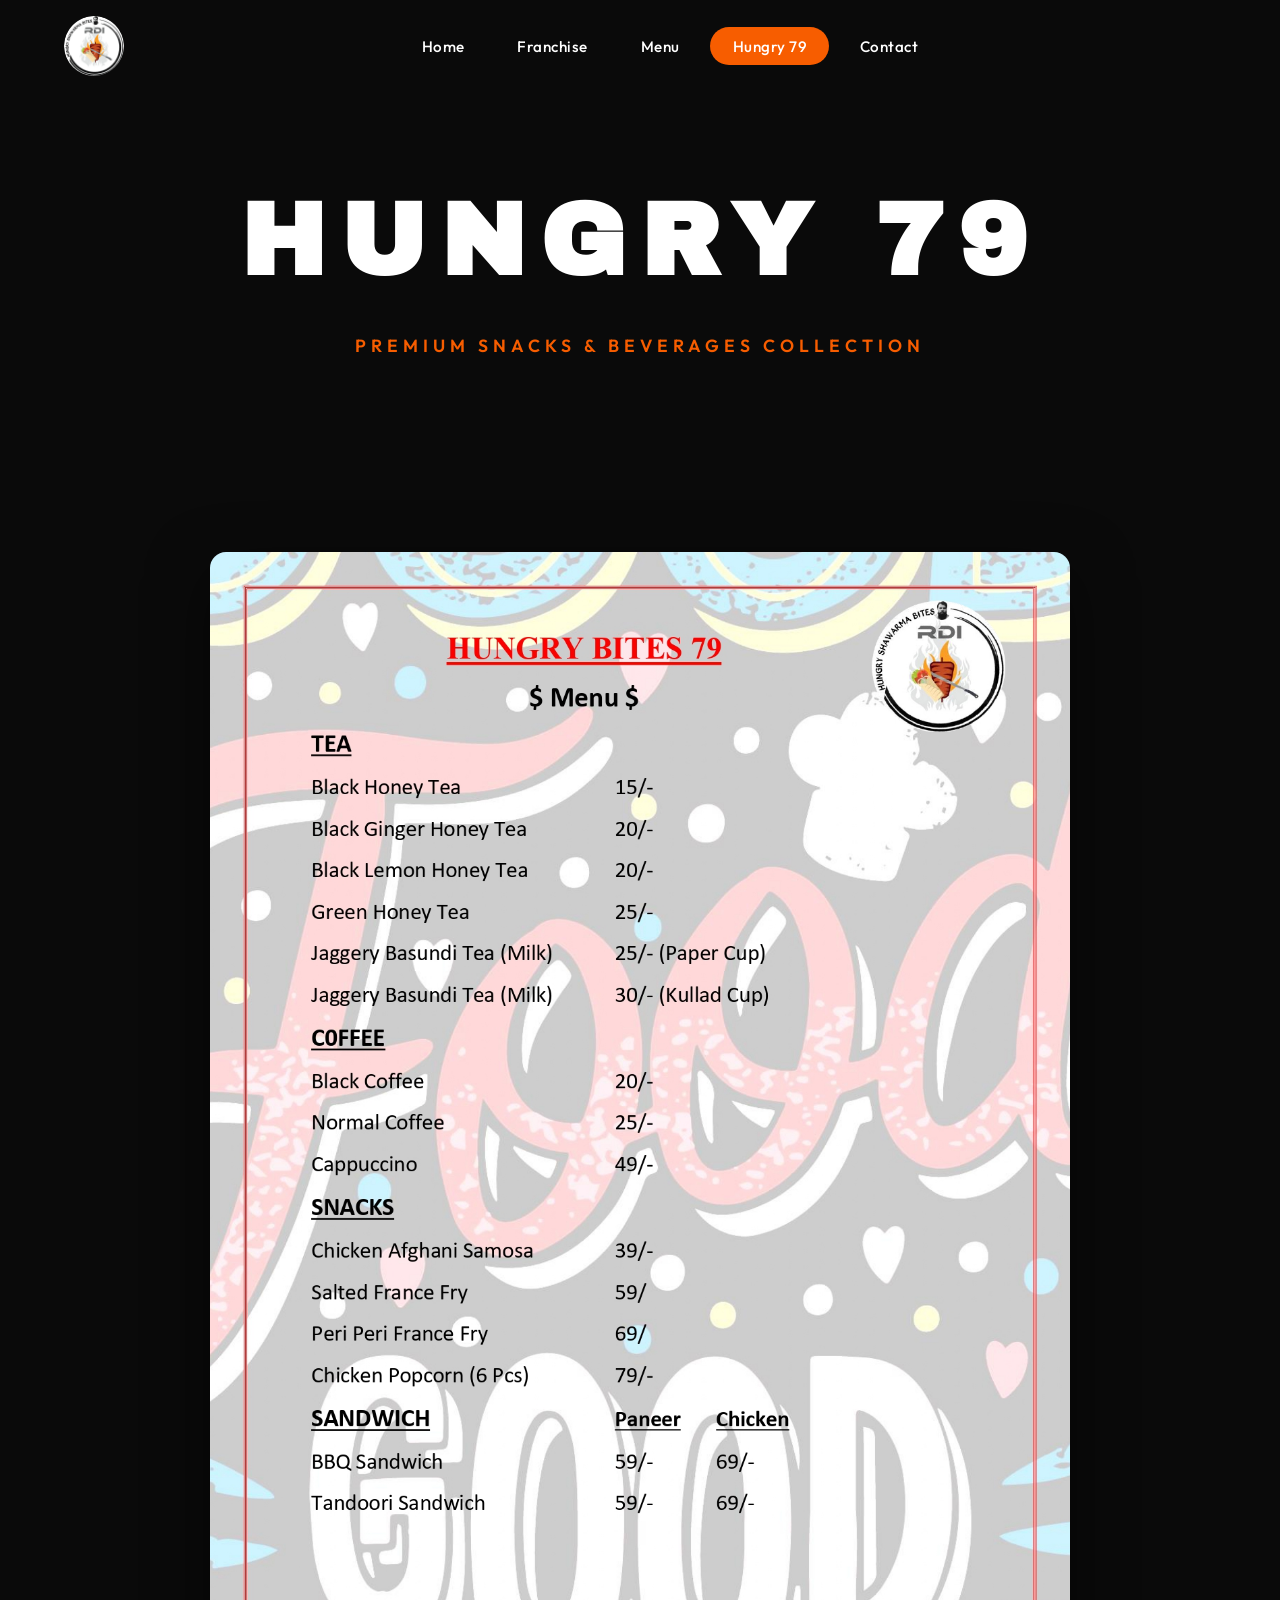
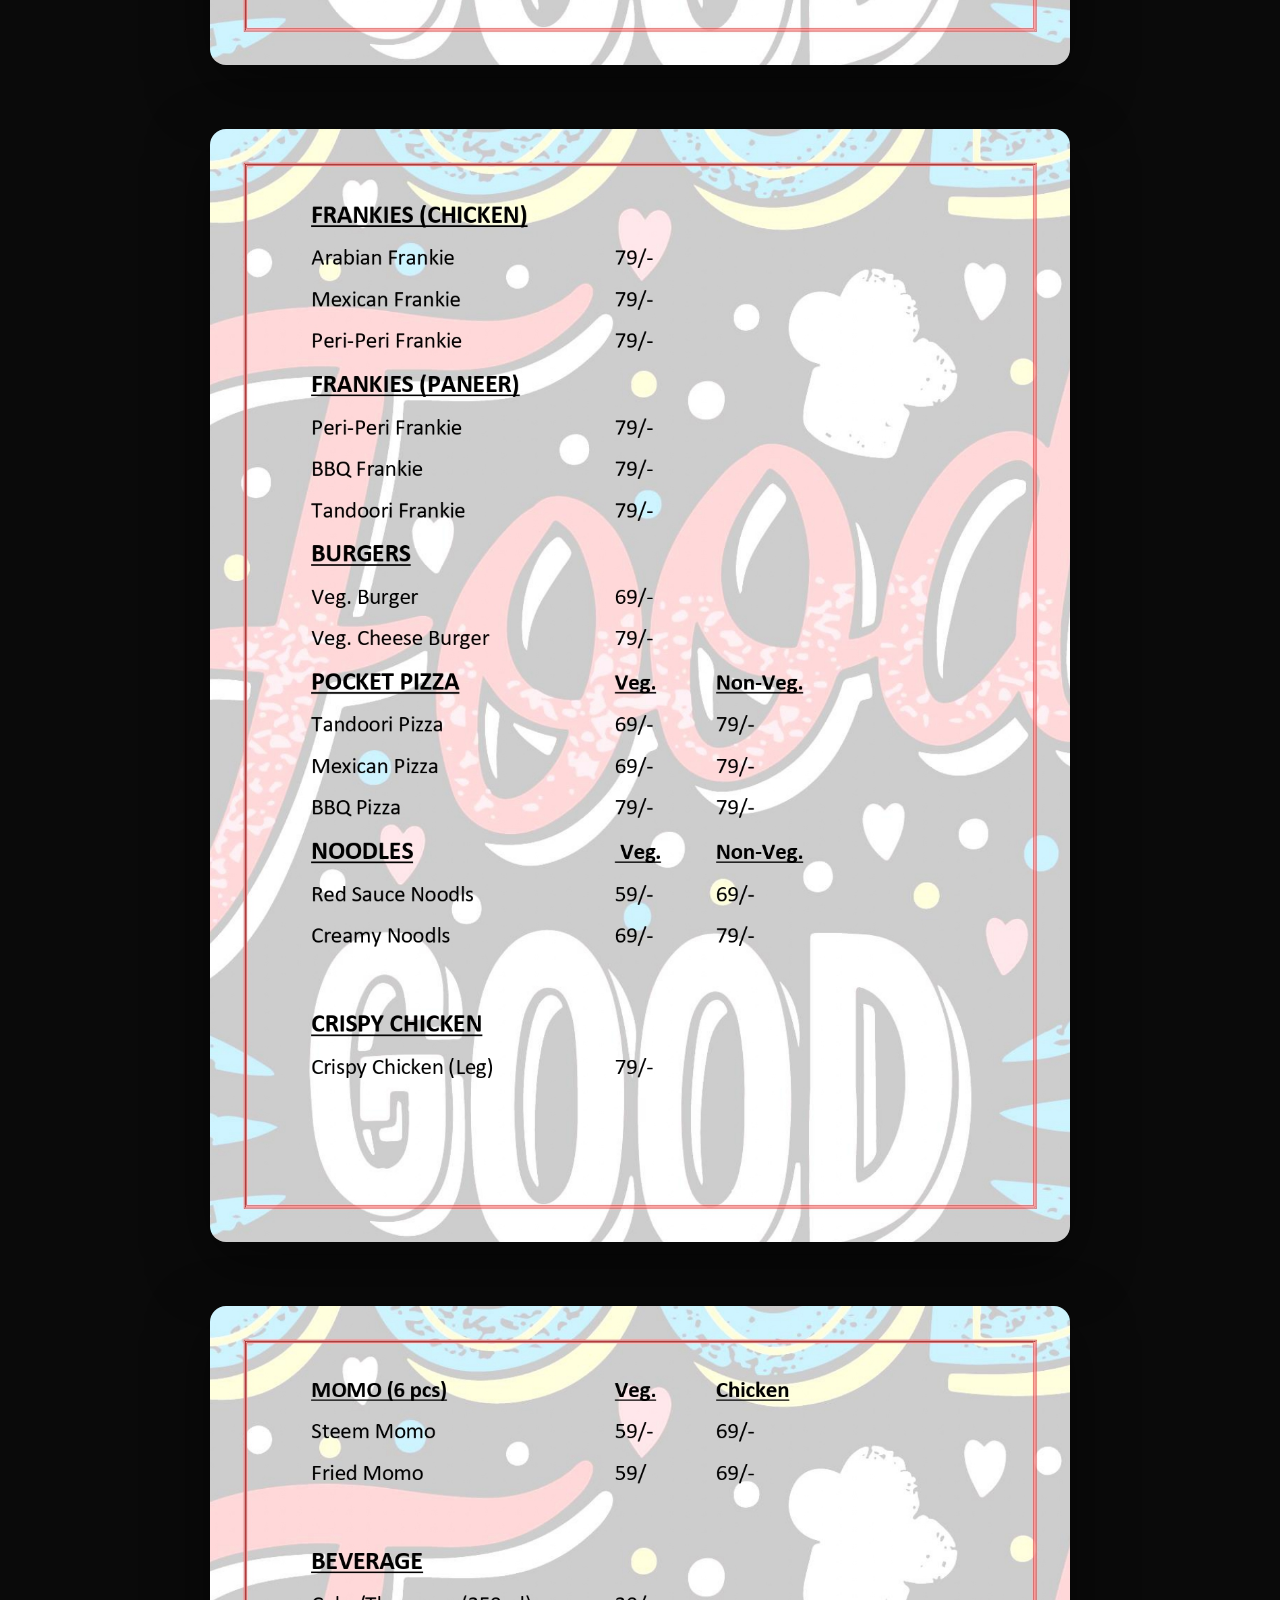
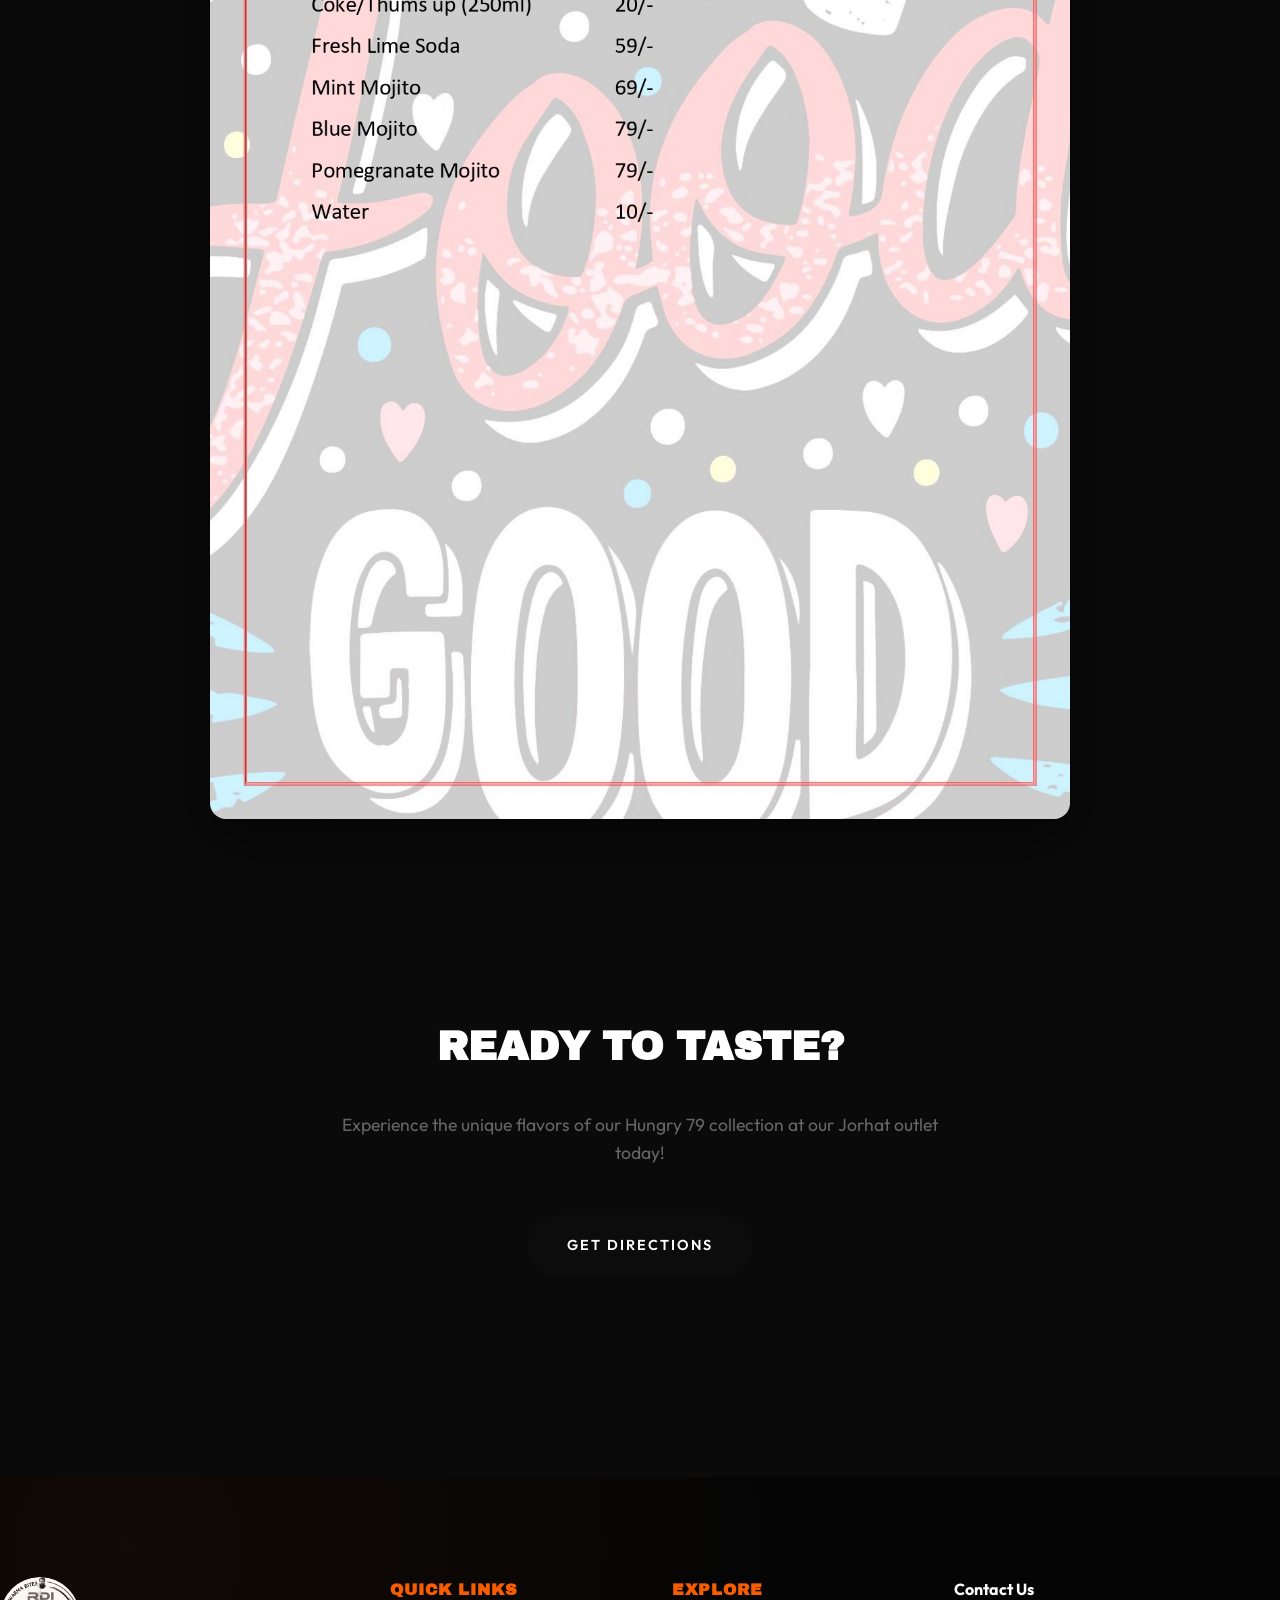
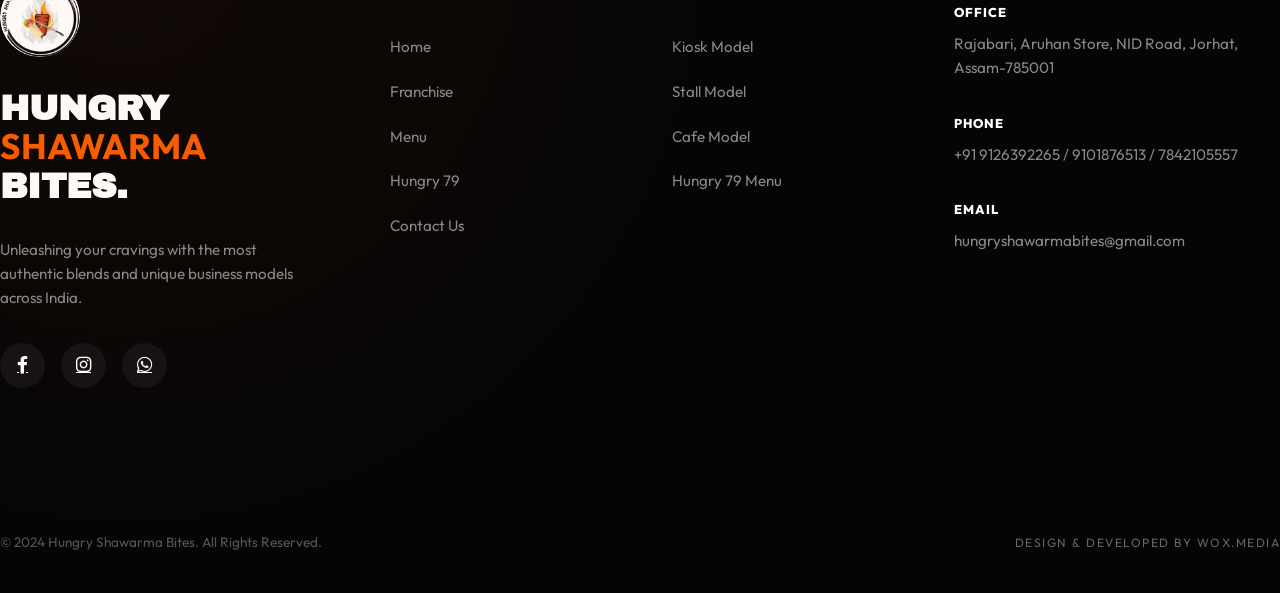
<file: hungry79.html>
<!DOCTYPE html>
<html lang="en">

<head>
    <meta charset="UTF-8">
    <meta name="viewport" content="width=device-width, initial-scale=1.0">
    <title>Hungry 79 | Hungry Shawarma Bites</title>
    <meta name="description"
        content="Explore the Hungry 79 menu by Hungry Shawarma Bites. Featuring specialty teas, snacks, frankies, and more.">
    <link rel="stylesheet" href="style.css">
    <link rel="preconnect" href="https://fonts.googleapis.com">
    <link rel="preconnect" href="https://fonts.gstatic.com" crossorigin>
    <link
        href="https://fonts.googleapis.com/css2?family=Outfit:wght@300;400;600;800&family=Archivo+Black&family=Playfair+Display:ital@1&display=swap"
        rel="stylesheet">
    <link rel="stylesheet" href="https://cdnjs.cloudflare.com/ajax/libs/font-awesome/6.0.0/css/all.min.css">
</head>

<body>
    <header id="main-header">
        <div class="container header-container">
            <div class="logo">
                <img src="images/logo.png?v=1.3" alt="Hungry Shawarma Bites Logo">
            </div>
            <nav class="nav-links">
                <ul>
                    <li><a href="index.html">Home</a></li>
                    <li><a href="franchise.html">Franchise</a></li>
                    <li><a href="menu.html">Menu</a></li>
                    <li><a href="hungry79.html" class="active">Hungry 79</a></li>
                    <li><a href="contact.html">Contact</a></li>
                </ul>
            </nav>
            <div class="header-right-spacer"></div>
            <div class="menu-toggle" id="mobile-menu">
                <span></span>
                <span></span>
                <span></span>
            </div>
        </div>
    </header>

    <main class="menu-page-new">

        <div class="container">
            <div class="menu-header-v3">
                <h1 class="menu-title-big">Hungry 79</h1>
                <p class="menu-brand-sub">Premium Snacks & Beverages Collection</p>
            </div>
        </div>

        <!-- Hungry 79 Menu Flyer Images -->
        <div class="menu-flyer-gallery">
            <div class="menu-flyer-item reveal">
                <img src="images/hungry 79 menu1.png.jpeg" alt="Hungry Bites 79 Menu - Tea & Snacks"
                    class="menu-flyer-img" loading="lazy">
            </div>
            <div class="menu-flyer-item reveal">
                <img src="images/hungry 79 menu2.png.jpeg" alt="Hungry Bites 79 Menu - Frankies & Burgers"
                    class="menu-flyer-img" loading="lazy">
            </div>
            <div class="menu-flyer-item reveal">
                <img src="images/hungry 79 menu3.png.jpeg" alt="Hungry Bites 79 Menu - Momos & Beverages"
                    class="menu-flyer-img" loading="lazy">
            </div>
        </div>

        <section class="order-cta-section reveal" style="padding: 100px 0; text-align: center;">
            <div class="container">
                <h2
                    style="font-family: 'Archivo Black', sans-serif; font-size: 2.5rem; margin-bottom: 2rem; text-transform: uppercase;">
                    Ready to taste?</h2>
                <p
                    style="font-size: 1.1rem; color: var(--text-muted); margin-bottom: 3rem; max-width: 600px; margin-left: auto; margin-right: auto;">
                    Experience the unique flavors of our Hungry 79 collection at our Jorhat outlet today!
                </p>
                <a href="https://www.google.com/maps/search/?api=1&query=Hungry+Shawarma+Bites+Jorhat+Assam"
                    target="_blank" class="btn-primary" style="background-color: var(--dark-color);">Get
                    Directions</a>
            </div>
        </section>

    </main>

    <footer id="main-footer">
        <div class="container footer-v2">
            <div class="footer-grid">
                <div class="footer-brand-side">
                    <div class="logo" style="height: 80px; margin-bottom: 2rem;">
                        <img src="images/logo.png?v=1.3" alt="Hungry Shawarma Bites Logo">
                    </div>
                    <h2 class="footer-brand-text">Hungry <span>shawarma</span> bites.</h2>
                    <p>Unleashing your cravings with the most authentic blends and unique business models across India.
                    </p>
                    <div class="footer-socials">
                        <a href="https://www.facebook.com/share/18UFQieGNL/" target="_blank"><i
                                class="fab fa-facebook-f"></i></a>
                        <a href="https://www.instagram.com/hungryshawarma_bites?utm_source=qr&igsh=MXFmNTRscjRyODlsag=="
                            target="_blank"><i class="fab fa-instagram"></i></a>
                        <a href="https://wa.me/919126392265" target="_blank"><i class="fab fa-whatsapp"></i></a>
                    </div>
                </div>

                <div class="footer-links-col">
                    <h4>Quick Links</h4>
                    <ul>
                        <li><a href="index.html">Home</a></li>
                        <li><a href="franchise.html">Franchise</a></li>
                        <li><a href="menu.html">Menu</a></li>
                        <li><a href="hungry79.html">Hungry 79</a></li>
                        <li><a href="contact.html">Contact Us</a></li>
                    </ul>
                </div>

                <div class="footer-links-col">
                    <h4>Explore</h4>
                    <ul>
                        <li><a href="franchise.html#kiosk">Kiosk Model</a></li>
                        <li><a href="franchise.html#stall">Stall Model</a></li>
                        <li><a href="franchise.html#cafe">Cafe Model</a></li>
                        <li><a href="hungry79.html">Hungry 79 Menu</a></li>
                    </ul>
                </div>

                <div class="footer-info-side">
                    <h4>Contact Us</h4>
                    <p><strong>Office</strong> Rajabari, Aruhan Store, NID Road, Jorhat, Assam-785001</p>
                    <p><strong>Phone</strong> <a href="tel:+919126392265"
                            style="color: inherit; text-decoration: none;">+91 9126392265</a> / <a
                            href="tel:+919101876513" style="color: inherit; text-decoration: none;">9101876513</a> / <a
                            href="tel:7842105557" style="color: inherit; text-decoration: none;">7842105557</a></p>
                    <p><strong>Email</strong> <a href="mailto:hungryshawarmabites@gmail.com"
                            style="color: inherit; text-decoration: none;">hungryshawarmabites@gmail.com</a></p>
                </div>
            </div>

            <div class="footer-bottom-line">
                <p class="copyright-text">&copy; 2024 Hungry Shawarma Bites. All Rights Reserved.</p>
                <div class="bottom-text">
                    <span>Design & Developed By wox.media</span>
                </div>
            </div>
        </div>
    </footer>

    <a href="#" class="back-to-top" id="backToTop">
        <i class="fas fa-chevron-up"></i>
    </a>

    <script>
        const header = document.getElementById('main-header');
        const mobileMenu = document.getElementById('mobile-menu');
        const nav = document.querySelector('.nav-links');
        const backToTop = document.getElementById('backToTop');

        window.addEventListener('scroll', () => {
            if (window.scrollY > 50) {
                header.classList.add('scrolled');
            } else {
                header.classList.remove('scrolled');
            }
            if (window.scrollY > 300) {
                backToTop.classList.add('visible');
            } else {
                backToTop.classList.remove('visible');
            }
        });

        mobileMenu.addEventListener('click', () => {
            nav.classList.toggle('active');
            mobileMenu.classList.toggle('active');
        });

        backToTop.addEventListener('click', (e) => {
            e.preventDefault();
            window.scrollTo({ top: 0, behavior: 'smooth' });
        });

        // Scroll Reveal Animation
        const observerOptions = { threshold: 0.1 };
        const observer = new IntersectionObserver((entries) => {
            entries.forEach(entry => {
                if (entry.isIntersecting) {
                    entry.target.classList.add('active');
                }
            });
        }, observerOptions);

        document.querySelectorAll('.reveal, .reveal-left, .reveal-right').forEach((el) => {
            observer.observe(el);
        });
    </script>

</body>

</html>
</file>
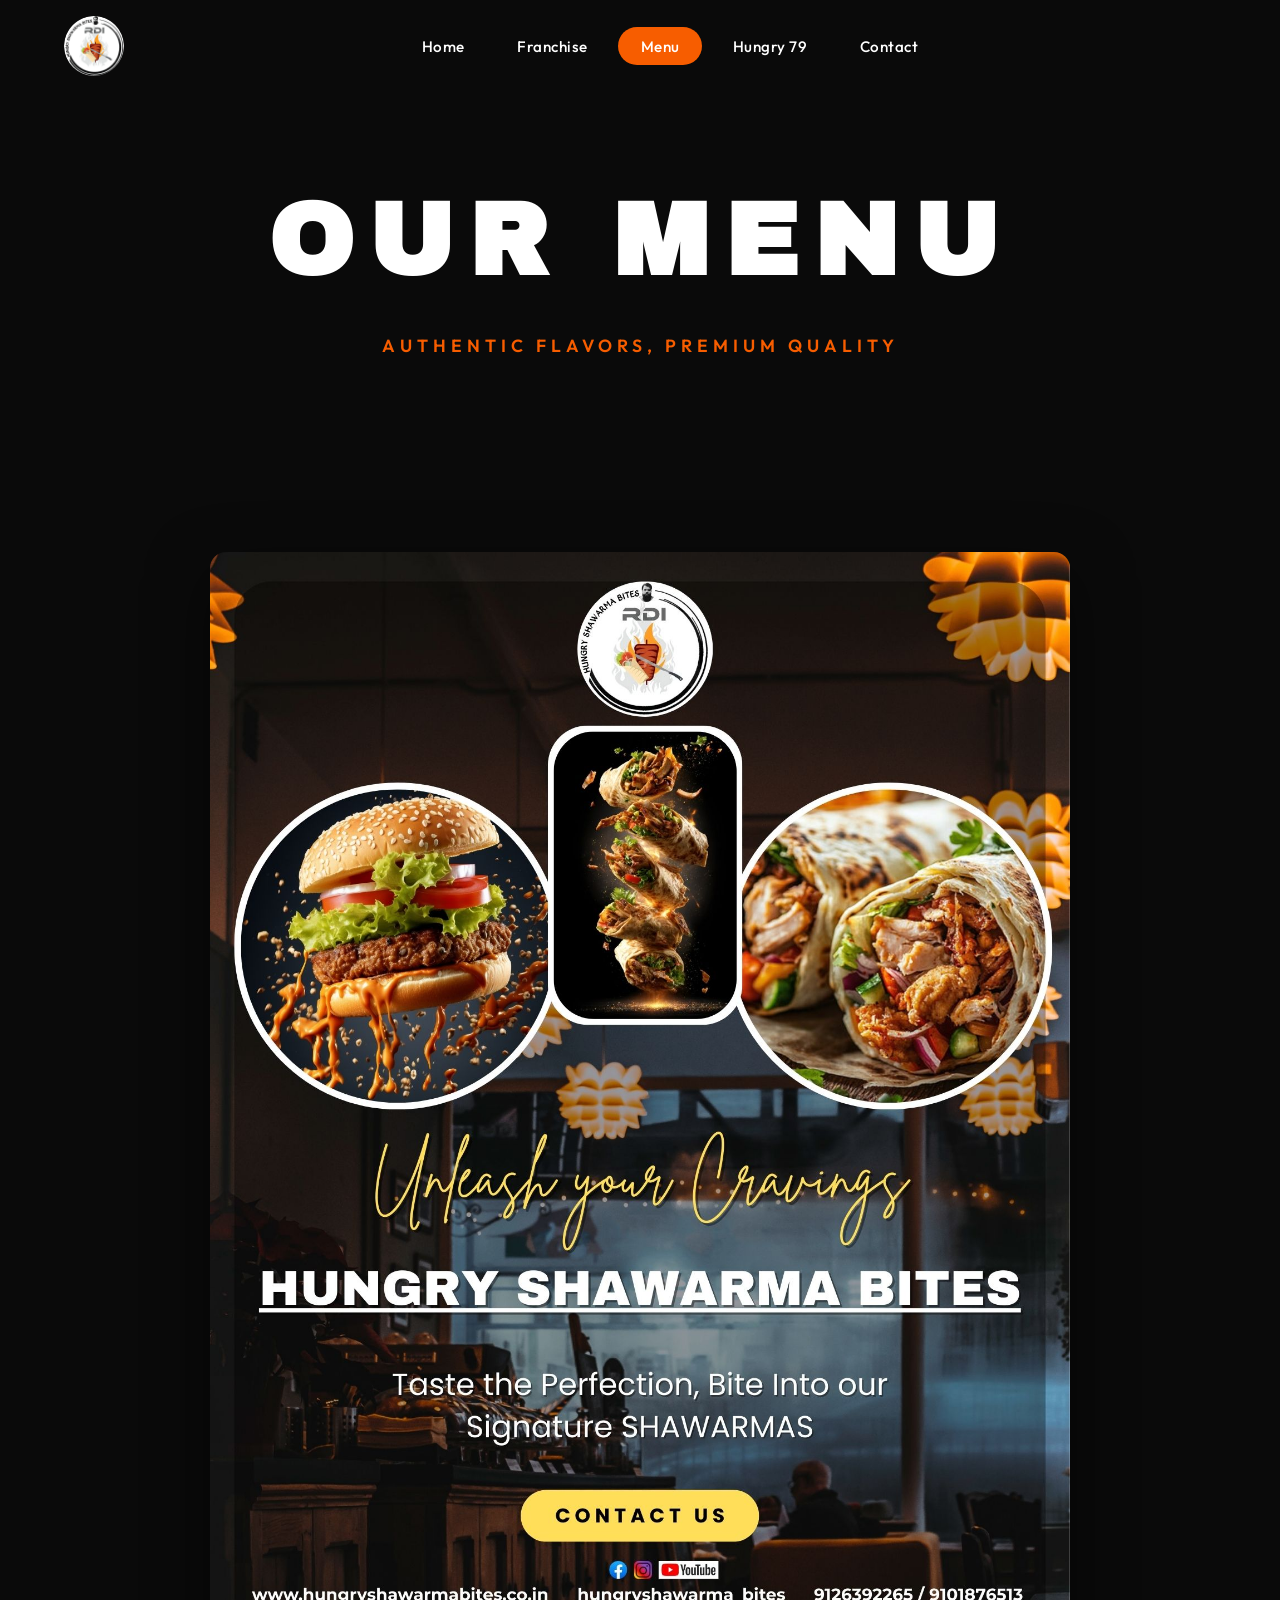
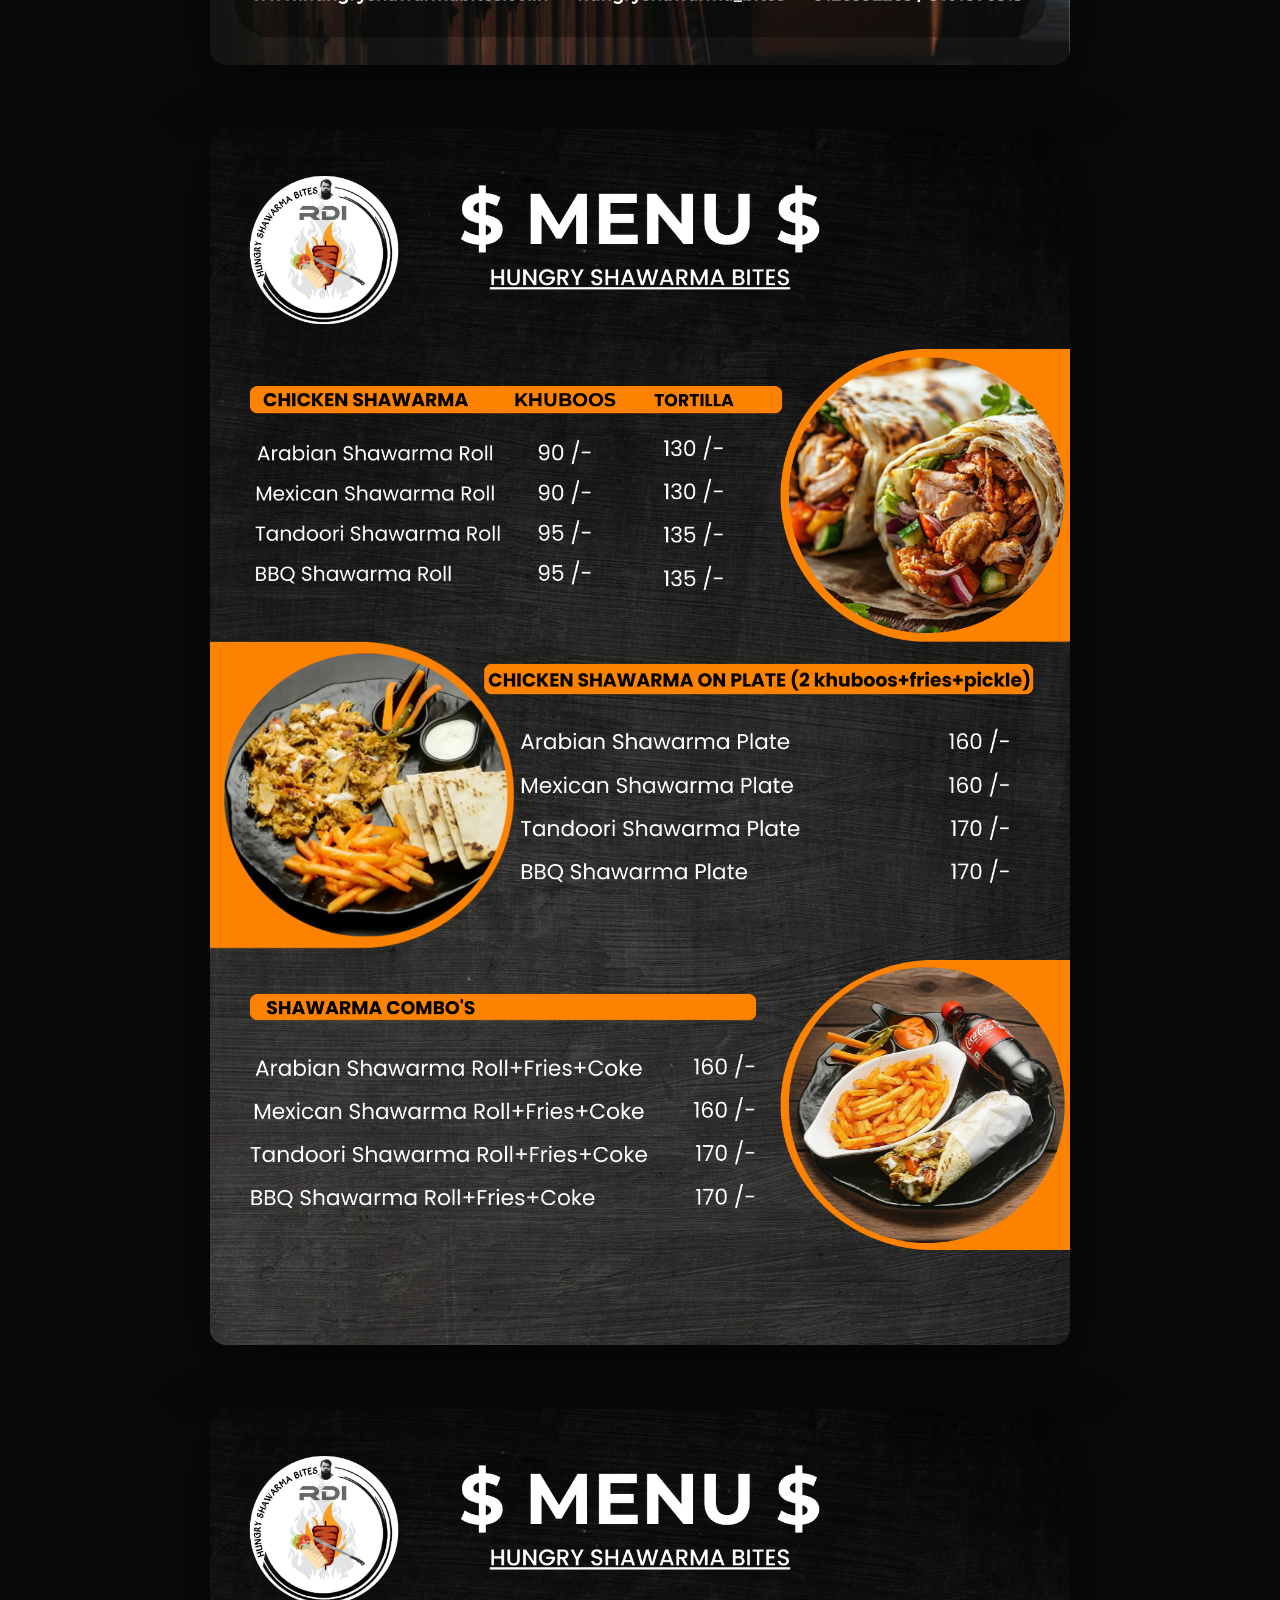
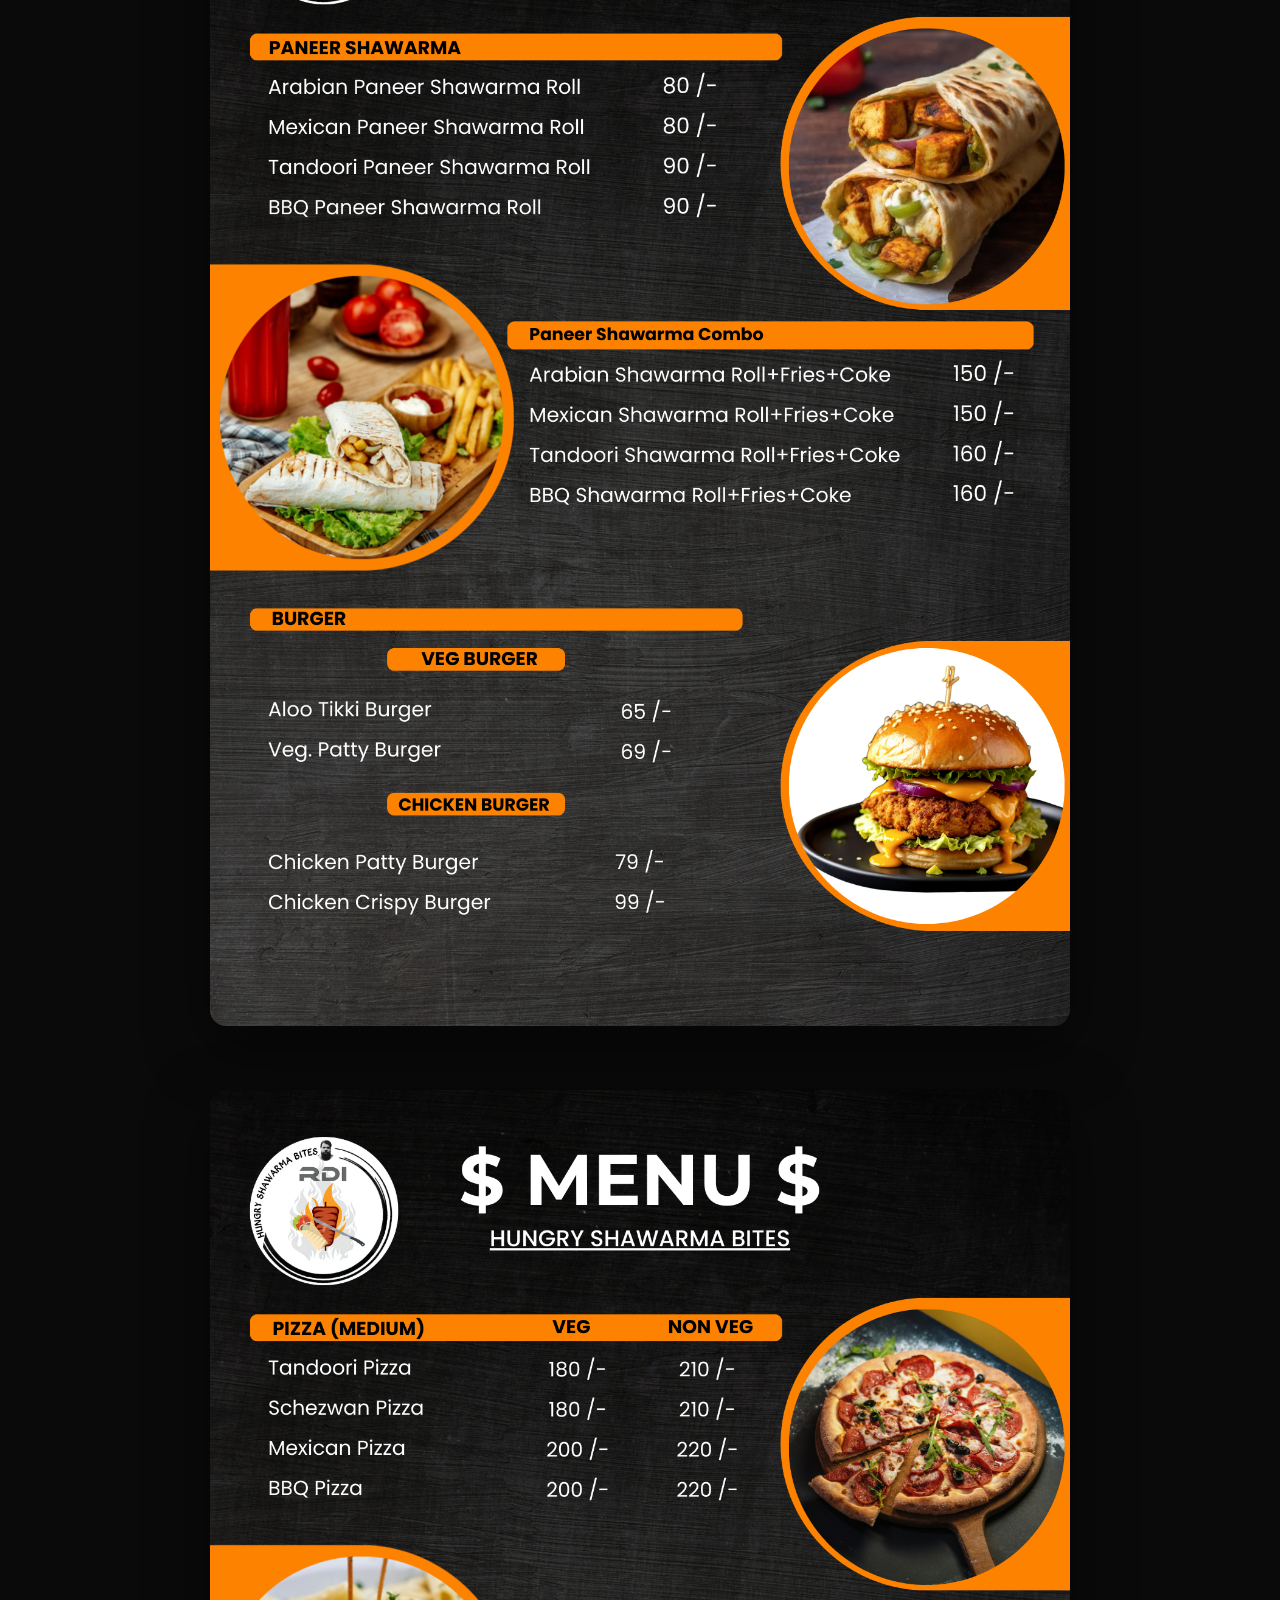
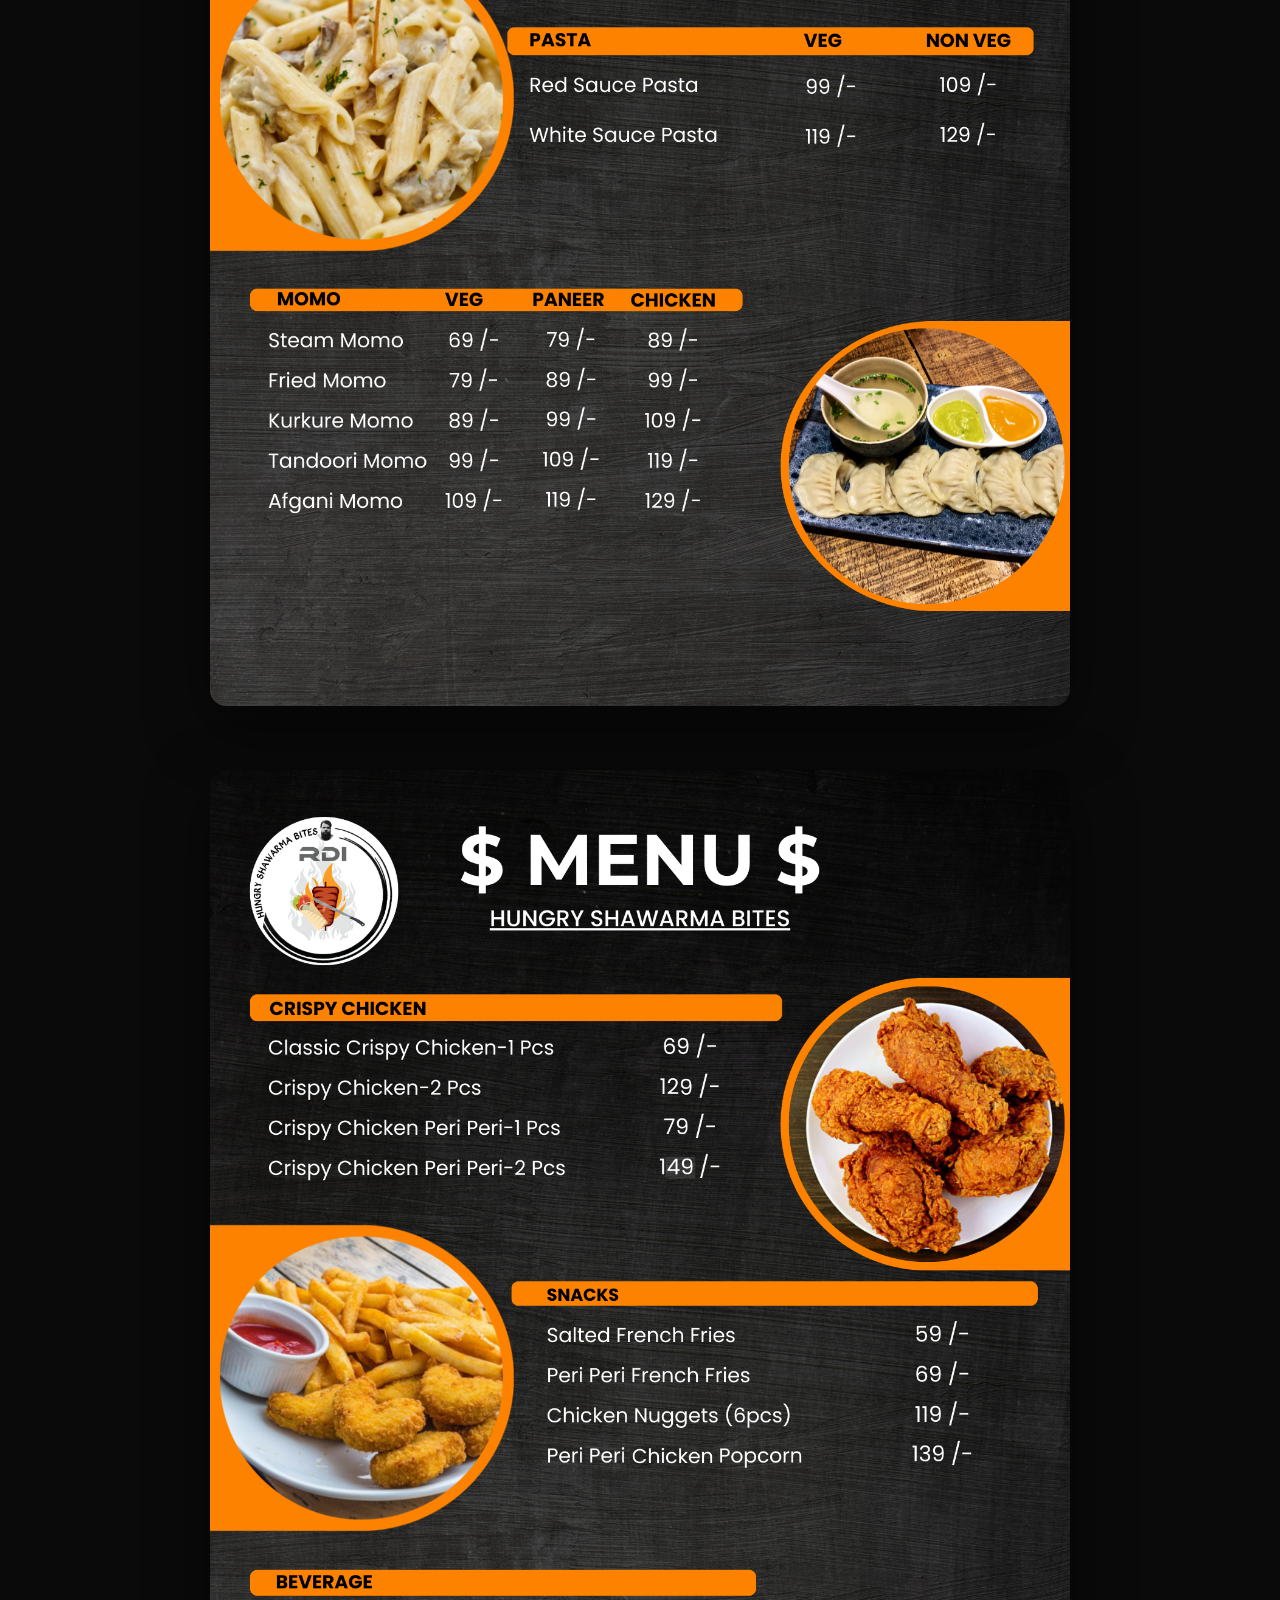
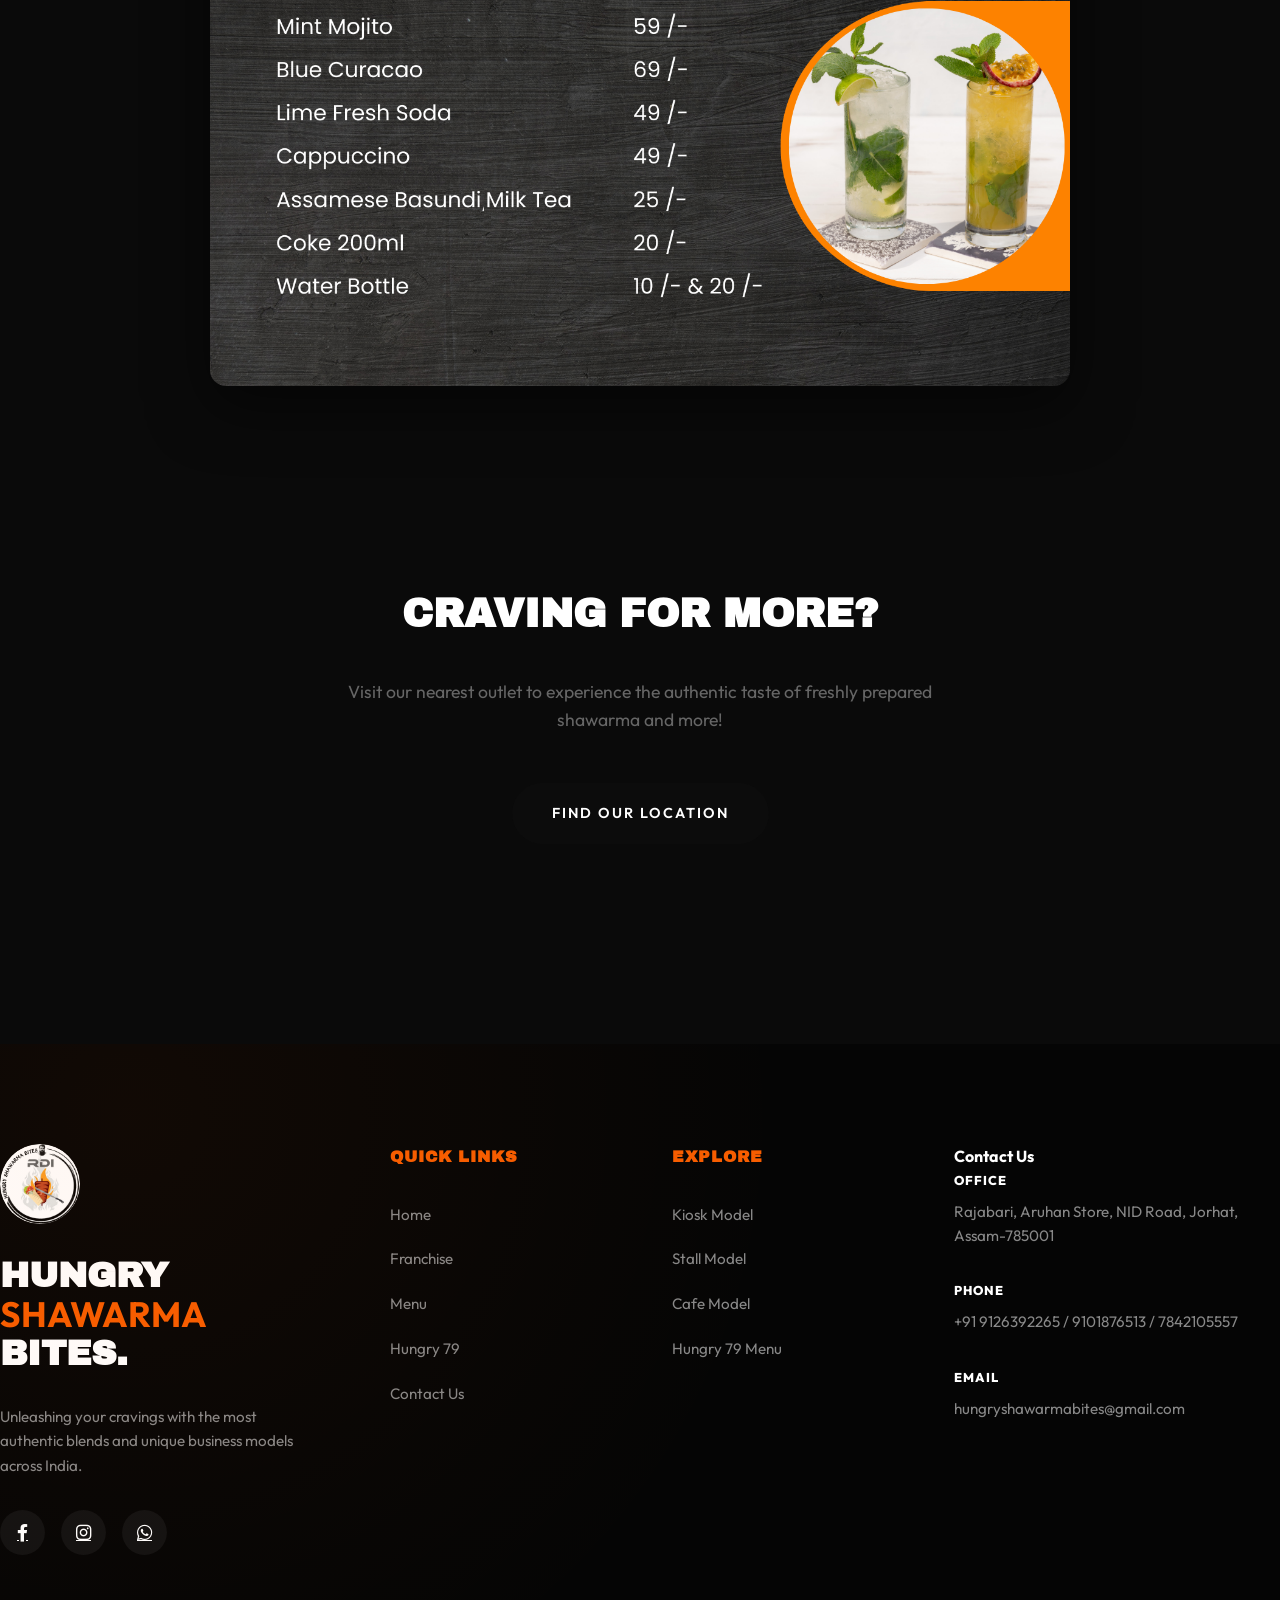
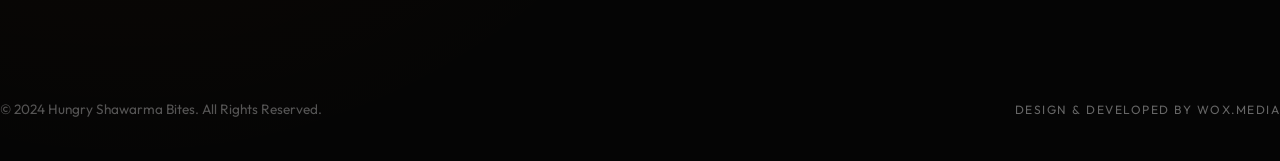
<file: menu.html>
<!DOCTYPE html>
<html lang="en">

<head>
    <meta charset="UTF-8">
    <meta name="viewport" content="width=device-width, initial-scale=1.0">
    <title>Menu | Hungry Shawarma Bites</title>
    <meta name="description"
        content="Discover the mouth-watering menu of Hungry Shawarma Bites. From authentic Arabian shawarmas to crispy chicken and mocktails.">
    <link rel="stylesheet" href="style.css">
    <link rel="preconnect" href="https://fonts.googleapis.com">
    <link rel="preconnect" href="https://fonts.gstatic.com" crossorigin>
    <link
        href="https://fonts.googleapis.com/css2?family=Outfit:wght@300;400;600;800&family=Archivo+Black&family=Playfair+Display:ital@1&display=swap"
        rel="stylesheet">
    <link rel="stylesheet" href="https://cdnjs.cloudflare.com/ajax/libs/font-awesome/6.0.0/css/all.min.css">
</head>

<body>
    <header id="main-header">
        <div class="container header-container">
            <div class="logo">
                <img src="images/logo.png?v=1.3" alt="Hungry Shawarma Bites Logo">
            </div>
            <nav class="nav-links">
                <ul>
                    <li><a href="index.html">Home</a></li>
                    <li><a href="franchise.html">Franchise</a></li>
                    <li><a href="menu.html" class="active">Menu</a></li>
                    <li><a href="hungry79.html">Hungry 79</a></li>
                    <li><a href="contact.html">Contact</a></li>
                </ul>
            </nav>
            <div class="header-right-spacer"></div>
            <div class="menu-toggle" id="mobile-menu">
                <span></span>
                <span></span>
                <span></span>
            </div>
        </div>
    </header>

    <main class="menu-page-new">

        <div class="container">
            <div class="menu-header-v3">
                <h1 class="menu-title-big">Our Menu</h1>
                <p class="menu-brand-sub">Authentic Flavors, Premium Quality</p>
            </div>
        </div>

        <!-- Real Menu Flyer Images -->
        <div class="menu-flyer-gallery">
            <div class="menu-flyer-item reveal">
                <img src="images/M-1.jpeg" alt="Hungry Shawarma Bites Promo" class="menu-flyer-img" loading="lazy">
            </div>
            <div class="menu-flyer-item reveal">
                <img src="images/M-2.png" alt="Chicken Shawarma Menu" class="menu-flyer-img" loading="lazy">
            </div>
            <div class="menu-flyer-item reveal">
                <img src="images/M-3.png" alt="Paneer Shawarma & Burger Menu" class="menu-flyer-img" loading="lazy">
            </div>
            <div class="menu-flyer-item reveal">
                <img src="images/M-4.png" alt="Pizza, Pasta & Momo Menu" class="menu-flyer-img" loading="lazy">
            </div>
            <div class="menu-flyer-item reveal">
                <img src="images/M-5.png" alt="Crispy Chicken, Snacks & Beverages Menu" class="menu-flyer-img"
                    loading="lazy">
            </div>
        </div>

        <section class="order-cta-section reveal" style="padding: 100px 0; text-align: center;">
            <div class="container">
                <h2
                    style="font-family: 'Archivo Black', sans-serif; font-size: 2.5rem; margin-bottom: 2rem; text-transform: uppercase;">
                    Craving for more?</h2>
                <p
                    style="font-size: 1.1rem; color: var(--text-muted); margin-bottom: 3rem; max-width: 600px; margin-left: auto; margin-right: auto;">
                    Visit our nearest outlet to experience the authentic taste of freshly prepared shawarma and more!
                </p>
                <a href="https://www.google.com/maps/search/?api=1&query=Hungry+Shawarma+Bites+Jorhat+Assam"
                    target="_blank" class="btn-primary" style="background-color: var(--dark-color);">Find Our
                    Location</a>
            </div>
        </section>

    </main>

    <footer id="main-footer">
        <div class="container footer-v2">
            <div class="footer-grid">
                <div class="footer-brand-side">
                    <div class="logo" style="height: 80px; margin-bottom: 2rem;">
                        <img src="images/logo.png?v=1.3" alt="Hungry Shawarma Bites Logo">
                    </div>
                    <h2 class="footer-brand-text">Hungry <span>shawarma</span> bites.</h2>
                    <p>Unleashing your cravings with the most authentic blends and unique business models across India.
                    </p>
                    <div class="footer-socials">
                        <a href="https://www.facebook.com/share/18UFQieGNL/" target="_blank"><i
                                class="fab fa-facebook-f"></i></a>
                        <a href="https://www.instagram.com/hungryshawarma_bites?utm_source=qr&igsh=MXFmNTRscjRyODlsag=="
                            target="_blank"><i class="fab fa-instagram"></i></a>
                        <a href="https://wa.me/919126392265" target="_blank"><i class="fab fa-whatsapp"></i></a>
                    </div>
                </div>

                <div class="footer-links-col">
                    <h4>Quick Links</h4>
                    <ul>
                        <li><a href="index.html">Home</a></li>
                        <li><a href="franchise.html">Franchise</a></li>
                        <li><a href="menu.html">Menu</a></li>
                        <li><a href="hungry79.html">Hungry 79</a></li>
                        <li><a href="contact.html">Contact Us</a></li>
                    </ul>
                </div>

                <div class="footer-links-col">
                    <h4>Explore</h4>
                    <ul>
                        <li><a href="franchise.html#kiosk">Kiosk Model</a></li>
                        <li><a href="franchise.html#stall">Stall Model</a></li>
                        <li><a href="franchise.html#cafe">Cafe Model</a></li>
                        <li><a href="hungry79.html">Hungry 79 Menu</a></li>
                    </ul>
                </div>

                <div class="footer-info-side">
                    <h4>Contact Us</h4>
                    <p><strong>Office</strong> Rajabari, Aruhan Store, NID Road, Jorhat, Assam-785001</p>
                    <p><strong>Phone</strong> <a href="tel:+919126392265"
                            style="color: inherit; text-decoration: none;">+91 9126392265</a> / <a
                            href="tel:+919101876513" style="color: inherit; text-decoration: none;">9101876513</a> / <a
                            href="tel:7842105557" style="color: inherit; text-decoration: none;">7842105557</a></p>
                    <p><strong>Email</strong> <a href="mailto:hungryshawarmabites@gmail.com"
                            style="color: inherit; text-decoration: none;">hungryshawarmabites@gmail.com</a></p>
                </div>
            </div>

            <div class="footer-bottom-line">
                <p class="copyright-text">&copy; 2024 Hungry Shawarma Bites. All Rights Reserved.</p>
                <div class="bottom-text">
                    <span>Design & Developed By wox.media</span>
                </div>
            </div>
        </div>
    </footer>

    <a href="#" class="back-to-top" id="backToTop">
        <i class="fas fa-chevron-up"></i>
    </a>

    <script>
        const header = document.getElementById('main-header');
        const mobileMenu = document.getElementById('mobile-menu');
        const nav = document.querySelector('.nav-links');
        const backToTop = document.getElementById('backToTop');

        window.addEventListener('scroll', () => {
            if (window.scrollY > 50) {
                header.classList.add('scrolled');
            } else {
                header.classList.remove('scrolled');
            }
            if (window.scrollY > 300) {
                backToTop.classList.add('visible');
            } else {
                backToTop.classList.remove('visible');
            }
        });

        mobileMenu.addEventListener('click', () => {
            nav.classList.toggle('active');
            mobileMenu.classList.toggle('active');
        });

        backToTop.addEventListener('click', (e) => {
            e.preventDefault();
            window.scrollTo({ top: 0, behavior: 'smooth' });
        });

        // Scroll Reveal Animation
        const observerOptions = { threshold: 0.1 };
        const observer = new IntersectionObserver((entries) => {
            entries.forEach(entry => {
                if (entry.isIntersecting) {
                    entry.target.classList.add('active');
                }
            });
        }, observerOptions);

        document.querySelectorAll('.reveal, .reveal-left, .reveal-right').forEach((el) => {
            observer.observe(el);
        });
    </script>

</body>

</html>
</file>
<file: style.css>
:root {
    --primary-color: #f75d00;
    --primary-light: #ff7d29;
    --dark-color: #0c0c0c;
    --darker-color: #050505;
    --white: #ffffff;
    --bg-light: #fafafa;
    --text-color: #222;
    --text-muted: #666;
    --text-white: #ffffff;
    --card-shadow: 0 20px 40px rgba(0, 0, 0, 0.04);
    --glass: rgba(255, 255, 255, 0.8);
    --transition: all 0.4s cubic-bezier(0.165, 0.84, 0.44, 1);
}

html {
    scroll-behavior: smooth;
}

::-webkit-scrollbar {
    width: 8px;
}

::-webkit-scrollbar-track {
    background: var(--bg-light);
}

::-webkit-scrollbar-thumb {
    background: #ddd;
    border-radius: 10px;
}

::-webkit-scrollbar-thumb:hover {
    background: var(--primary-color);
}


* {
    margin: 0;
    padding: 0;
    box-sizing: border-box;
    font-family: 'Outfit', sans-serif;
}

body {
    background-color: var(--white);
    color: var(--text-color);
    line-height: 1.6;
    overflow-x: hidden;
}

.container {
    max-width: 1400px;
    margin: 0 auto;
    padding: 0 4rem;
}

/* Header Revamp */
header {
    background-color: transparent;
    /* Changed to transparent, will be darkened via JS */
    padding: 1rem 0;
    position: fixed;
    width: 100%;
    top: 0;
    z-index: 2000;
    transition: var(--transition);
}

header.scrolled {
    background-color: rgba(0, 0, 0, 0.9);
    backdrop-filter: blur(10px);
    padding: 0.8rem 0;
}

.header-container {
    display: flex;
    justify-content: space-between;
    align-items: center;
}

.logo {
    display: flex;
    align-items: center;
    height: 60px;
    width: auto;
    transition: var(--transition);
}

header.scrolled .logo {
    height: 50px;
}

.logo img {
    height: 100%;
    width: auto;
    display: block;
    object-fit: contain;
    border-radius: 50%;
}

.nav-links ul {
    display: flex;
    gap: 0.5rem;
    list-style: none;
    background: transparent;
}

.nav-links ul li a {
    color: white;
    text-decoration: none;
    padding: 0.6rem 1.4rem;
    border-radius: 30px;
    font-size: 0.95rem;
    font-weight: 500;
    transition: var(--transition);
    letter-spacing: 0.5px;
}

.nav-links ul li a.active {
    background: var(--primary-color);
    color: white;
}

.nav-links ul li a:hover:not(.active) {
    color: var(--primary-light);
}

.header-right-spacer {
    width: 0;
    /* Reduced to balance more naturally */
}


.menu-toggle {
    cursor: pointer;
    display: none;
    flex-direction: column;
    gap: 5px;
    z-index: 2001;
}

.menu-toggle span {
    display: block;
    width: 25px;
    height: 3px;
    background-color: white;
    border-radius: 3px;
    transition: var(--transition);
}

/* Hero v2 Revamp */
.hero-v2 {
    background-color: #000;
    min-height: 100vh;
    display: flex;
    align-items: center;
    justify-content: center;
    text-align: center;
    position: relative;
    overflow: hidden;
    background-image: linear-gradient(rgba(0, 0, 0, 0.4), rgba(0, 0, 0, 0.4)), url('images/hero section photot.png');
    background-size: cover;
    background-position: center;
}

.hero-v2::after {
    content: '';
    position: absolute;
    bottom: 0;
    left: 0;
    width: 100%;
    height: 150px;
    background: linear-gradient(to top, white, transparent);
}

.hero-content-v2 {
    position: relative;
    z-index: 2;
    padding-top: 60px;
}

.welcome-text {
    font-family: 'Playfair Display', serif;
    color: var(--primary-color);
    font-size: 1.8rem;
    font-style: italic;
    margin-bottom: 1rem;
    text-shadow: 0 4px 10px rgba(0, 0, 0, 0.3);
}

.main-title {
    font-family: 'Archivo Black', sans-serif;
    font-size: clamp(3rem, 10vw, 8.5rem);
    line-height: 0.9;
    margin-bottom: 2.5rem;
    letter-spacing: -3px;
    color: white;
    text-shadow: 0 10px 40px rgba(0, 0, 0, 0.5);
    animation: titleEntrance 1.2s cubic-bezier(0.165, 0.84, 0.44, 1) forwards;
}

@keyframes titleEntrance {
    0% {
        opacity: 0;
        transform: translateY(50px) scale(0.9);
    }

    100% {
        opacity: 1;
        transform: translateY(0) scale(1);
    }
}

.main-title .text-black {
    color: white;
}

.tagline {
    font-family: 'Outfit', sans-serif;
    font-size: 1.2rem;
    color: white;
    font-style: normal;
    font-weight: 300;
    letter-spacing: 8px;
    text-transform: uppercase;
    opacity: 0.8;
}

.hero-accent {
    font-family: 'Outfit', sans-serif;
    font-size: 1rem;
    color: var(--primary-color);
    margin-top: 1.5rem;
    font-weight: 600;
    text-transform: uppercase;
    letter-spacing: 3px;
    background: rgba(247, 93, 0, 0.1);
    display: inline-block;
    padding: 0.5rem 1.5rem;
    border-radius: 50px;
    border: 1px solid rgba(247, 93, 0, 0.3);
}

.hero-btns {
    margin-top: 2.5rem;
    display: flex;
    justify-content: center;
    gap: 2rem;
}

.btn-primary {
    background-color: var(--primary-color);
    color: white;
    padding: 1.2rem 2.5rem;
    border-radius: 50px;
    text-decoration: none;
    font-weight: 600;
    text-transform: uppercase;
    letter-spacing: 2px;
    font-size: 0.9rem;
    transition: var(--transition);
    display: inline-block;
    border: none;
}

.btn-primary:hover {
    background-color: white;
    color: var(--primary-color);
    transform: translateY(-5px);
    box-shadow: 0 15px 30px rgba(247, 93, 0, 0.4);
}

.btn-outline {
    background-color: transparent;
    color: white;
    padding: 1.2rem 2.5rem;
    border-radius: 50px;
    text-decoration: none;
    font-weight: 600;
    text-transform: uppercase;
    letter-spacing: 2px;
    font-size: 0.9rem;
    border: 2px solid white;
    transition: var(--transition);
    display: inline-block;
}

.btn-outline:hover {
    background-color: white;
    color: black;
    transform: translateY(-5px);
}


/* About Section Refinement */
.about-orange-container {
    padding: 120px 0;
    background-color: white;
}

.about-rounded-card {
    background-color: var(--white);
    border-radius: 40px;
    padding: 0;
    color: var(--text-color);
}

.about-grid {
    display: grid;
    grid-template-columns: 1fr 1fr;
    gap: 8rem;
    align-items: center;
}

.about-left {
    position: relative;
}

.about-left::before {
    content: '';
    position: absolute;
    top: -20px;
    left: -20px;
    width: 100px;
    height: 100px;
    border-top: 5px solid var(--primary-color);
    border-left: 5px solid var(--primary-color);
    z-index: 1;
}

.kiosk-3d {
    width: 100%;
    border-radius: 30px;
    box-shadow: var(--card-shadow);
    transition: var(--transition);
}

.kiosk-3d:hover {
    transform: scale(1.02);
}

/* Specialties Section */
.specialties-section {
    padding: 120px 0;
    background-color: var(--bg-light);
}

.section-header-center {
    text-align: center;
    margin-bottom: 6rem;
}

.section-header-center h2 {
    font-family: 'Archivo Black', sans-serif;
    font-size: 3.5rem;
    text-transform: uppercase;
}

.specialties-grid {
    display: grid;
    grid-template-columns: repeat(3, 1fr);
    gap: 3rem;
}

.specialty-card {
    background: white;
    border-radius: 40px;
    overflow: hidden;
    box-shadow: var(--card-shadow);
    transition: var(--transition);
}

.specialty-card:hover {
    transform: translateY(-20px);
    box-shadow: 0 40px 80px rgba(0, 0, 0, 0.08);
}

.spec-img {
    height: 300px;
    overflow: hidden;
}

.spec-img img {
    width: 100%;
    height: 100%;
    object-fit: cover;
    transition: var(--transition);
}

.specialty-card:hover .spec-img img {
    transform: scale(1.1);
}

.spec-info {
    padding: 2.5rem;
}

.spec-info h3 {
    font-family: 'Archivo Black', sans-serif;
    font-size: 1.5rem;
    margin-bottom: 1rem;
    text-transform: uppercase;
}

.spec-info p {
    color: var(--text-muted);
    font-size: 1rem;
    margin-bottom: 2rem;
}

.spec-link {
    color: var(--primary-color);
    text-decoration: none;
    font-weight: 700;
    text-transform: uppercase;
    font-size: 0.8rem;
    letter-spacing: 1px;
}

.about-brand-white {
    font-family: 'Archivo Black', sans-serif;
    font-size: 3.5rem;
    line-height: 1;
    color: var(--dark-color);
    margin-bottom: 2rem;
    text-transform: uppercase;
}

.about-brand-white span {
    color: var(--primary-color);
}

.about-long-text p {
    font-size: 1.1rem;
    line-height: 1.8;
    text-align: left;
    color: var(--text-muted);
    font-weight: 300;
}


/* Franchise Section Refinement */
.franchise-orange-section {
    background-color: var(--bg-light);
    padding: 160px 0;
    min-height: 100vh;
}

.section-title-alt {
    font-family: 'Archivo Black', sans-serif;
    font-size: clamp(3rem, 8vw, 6rem);
    text-align: center;
    margin-bottom: 8rem;
    color: var(--dark-color);
    letter-spacing: -2px;
}

.franchise-list-v2 {
    display: flex;
    flex-direction: column;
    gap: 10rem;
}

.franchise-box {
    background: white;
    border-radius: 40px;
    padding: 6rem;
    box-shadow: var(--card-shadow);
}

.box-head {
    text-align: left;
    margin-bottom: 4rem;
    border-bottom: 1px solid #eee;
    padding-bottom: 3rem;
}

.box-head h3 {
    font-family: 'Archivo Black', sans-serif;
    font-size: 3rem;
    color: var(--primary-color);
    margin-bottom: 1rem;
}

.box-head p {
    font-size: 1.1rem;
    color: var(--text-muted);
    font-weight: 500;
}

.box-body {
    display: grid;
    grid-template-columns: 1fr 1fr;
    gap: 6rem;
    align-items: start;
}

.box-img {
    position: relative;
}

.box-img img {
    width: 100%;
    border-radius: 30px;
    box-shadow: 0 20px 40px rgba(0, 0, 0, 0.1);
}

.box-menu h4 {
    font-size: 0.9rem;
    font-weight: 800;
    margin-bottom: 2rem;
    color: var(--primary-color);
    letter-spacing: 2px;
    text-transform: uppercase;
}

.box-menu ul {
    list-style: none;
    display: grid;
    grid-template-columns: 1fr 1fr;
    gap: 1.5rem;
}

.box-menu ul li {
    font-weight: 500;
    font-size: 1rem;
    color: var(--text-color);
    display: flex;
    align-items: center;
}

.box-menu ul li::before {
    content: '→';
    margin-right: 12px;
    color: var(--primary-color);
    font-weight: 800;
}


/* Menu Page v3 Refinement */
.menu-page-new {
    background: #0a0a0a;
    color: white;
    padding: 160px 0 100px 0;
}

.menu-header-v3 {
    text-align: center;
    margin-bottom: 8rem;
}

.menu-title-big {
    font-family: 'Archivo Black', sans-serif;
    font-size: clamp(3rem, 8vw, 7rem);
    letter-spacing: 15px;
    color: white;
    text-transform: uppercase;
    margin-bottom: 0.5rem;
}

.menu-brand-sub {
    font-family: 'Outfit', sans-serif;
    font-size: 1.1rem;
    letter-spacing: 5px;
    color: var(--primary-color);
    text-transform: uppercase;
    font-weight: 600;
}

.menu-section-v3 {
    margin-bottom: 10rem;
}

.menu-row {
    display: grid;
    grid-template-columns: 1fr 1fr;
    gap: 6rem;
    align-items: start;
}

.category-block {
    background: rgba(255, 255, 255, 0.03);
    padding: 4rem;
    border-radius: 40px;
    border: 1px solid rgba(255, 255, 255, 0.05);
    backdrop-filter: blur(10px);
}

.cat-title-orange {
    background-color: var(--primary-color);
    color: white;
    padding: 1rem 3rem;
    font-family: 'Archivo Black', sans-serif;
    font-size: 1.5rem;
    display: inline-block;
    border-radius: 50px;
    margin-bottom: 3rem;
    width: auto;
    text-transform: uppercase;
    box-shadow: 0 10px 30px rgba(247, 93, 0, 0.3);
}

.price-header {
    display: grid;
    grid-template-columns: 1fr 120px 120px;
    gap: 20px;
    margin-bottom: 2rem;
    padding-bottom: 1rem;
    border-bottom: 1px solid rgba(255, 255, 255, 0.1);
}

.h-label {
    font-weight: 800;
    font-size: 0.8rem;
    color: var(--primary-color);
    text-align: right;
    letter-spacing: 1px;
}

.menu-items-list {
    display: flex;
    flex-direction: column;
    gap: 0.5rem;
}

.m-item {
    display: grid;
    grid-template-columns: 1fr 120px 120px;
    gap: 20px;
    align-items: center;
    padding: 1.2rem 0;
    border-bottom: 1px solid rgba(255, 255, 255, 0.03);
    transition: var(--transition);
}

.m-item:hover {
    background: rgba(255, 255, 255, 0.02);
    padding-left: 1rem;
}

.menu-items-list.single-price .m-item {
    grid-template-columns: 1fr 120px;
}

.item-n {
    font-size: 1.1rem;
    font-weight: 300;
    color: #eee;
}

.p-val,
.p-val-single {
    text-align: right;
    font-weight: 600;
    font-size: 1.25rem;
    color: var(--primary-color);
}

.menu-img-circle-v3 {
    width: 100%;
    aspect-ratio: 1;
    border-radius: 30px;
    overflow: hidden;
    box-shadow: 0 30px 60px rgba(0, 0, 0, 0.5);
    max-width: 500px;
    margin: 0 auto;
}

.menu-img-circle-v3 img {
    width: 100%;
    height: 100%;
    object-fit: cover;
    transition: var(--transition);
}

.menu-img-circle-v3:hover img {
    transform: scale(1.1);
}

.menu-divider-v3 {
    height: 1px;
    background: rgba(255, 255, 255, 0.05);
    margin: 8rem 0;
}

.sub-cat-v3 {
    color: var(--primary-color);
    font-size: 0.8rem;
    font-weight: 800;
    letter-spacing: 2px;
    margin-bottom: 1rem;
    display: block;
    text-transform: uppercase;
}


/* Contact Page Refinement */
.contact-page-content {
    background-color: #fcfcfc;
}

.contact-hero {
    padding: 100px 0 60px 0;
    text-align: center;
}

.contact-grid-v2 {
    display: grid;
    grid-template-columns: 1.2fr 0.8fr;
    gap: 5rem;
    padding: 60px 0;
    align-items: start;
}

.glass-form {
    background: white;
    padding: 4rem;
    border-radius: 50px;
    box-shadow: 0 30px 80px rgba(0, 0, 0, 0.06);
    border: 1px solid rgba(0, 0, 0, 0.03);
}

.glass-form h3 {
    font-family: 'Archivo Black', sans-serif;
    font-size: 2.5rem;
    margin-bottom: 2.5rem;
    text-transform: lowercase;
}

.input-group {
    margin-bottom: 1.5rem;
}

.input-group input,
.input-group textarea {
    width: 100%;
    padding: 1.4rem;
    border: 2px solid #f8f8f8;
    background: #fafafa;
    border-radius: 20px;
    font-size: 1rem;
    font-family: 'Outfit', sans-serif;
    transition: var(--transition);
    outline: none;
}

.input-group input:focus,
.input-group textarea:focus {
    border-color: var(--primary-color);
    background: white;
    box-shadow: 0 10px 20px rgba(247, 93, 0, 0.05);
}

.submit-btn {
    background-color: var(--primary-color);
    color: white;
    padding: 1.4rem 3rem;
    border: none;
    border-radius: 20px;
    font-weight: 800;
    font-size: 1.1rem;
    cursor: pointer;
    transition: var(--transition);
    display: flex;
    align-items: center;
    gap: 1.2rem;
    margin-top: 1rem;
}

.submit-btn:hover {
    background-color: black;
    transform: translateY(-5px);
    box-shadow: 0 15px 30px rgba(0, 0, 0, 0.2);
}

.info-card-v2 {
    background: white;
    padding: 2.2rem;
    border-radius: 30px;
    display: flex;
    gap: 1.8rem;
    align-items: center;
    margin-bottom: 2rem;
    box-shadow: 0 10px 30px rgba(0, 0, 0, 0.02);
    border: 1px solid rgba(0, 0, 0, 0.03);
    transition: var(--transition);
}

.info-card-v2:hover {
    transform: translateX(15px);
    border-color: var(--primary-color);
    box-shadow: 0 20px 40px rgba(247, 93, 0, 0.05);
}

.info-card-v2 i {
    font-size: 2rem;
    color: var(--primary-color);
    width: 70px;
    height: 70px;
    background: #fff5f0;
    border-radius: 50%;
    display: flex;
    align-items: center;
    justify-content: center;
}

.info-txt h4 {
    font-family: 'Archivo Black', sans-serif;
    font-size: 1.2rem;
    margin-bottom: 0.5rem;
    text-transform: lowercase;
}

.info-txt p {
    font-size: 1rem;
    color: #555;
    font-weight: 500;
    line-height: 1.4;
}

.social-connect {
    margin-top: 4rem;
    padding-left: 1rem;
}

.social-connect h4 {
    font-family: 'Archivo Black', sans-serif;
    font-size: 1.4rem;
    margin-bottom: 2rem;
    text-transform: lowercase;
}

.social-btns {
    display: flex;
    gap: 1.2rem;
}

.social-btn {
    width: 60px;
    height: 60px;
    border-radius: 50%;
    display: flex;
    align-items: center;
    justify-content: center;
    text-decoration: none;
    font-size: 1.5rem;
    transition: var(--transition);
    box-shadow: 0 10px 20px rgba(0, 0, 0, 0.1);
}

.social-btn.whatsapp-v2 {
    background: #25D366;
    color: white;
}

.social-btn.instagram {
    background: linear-gradient(45deg, #f09433 0%, #e6683c 25%, #dc2743 50%, #cc2366 75%, #bc1888 100%);
    color: white;
}

.social-btn.facebook {
    background: #1877F2;
    color: white;
}

.social-btn:hover {
    transform: translateY(-8px) rotate(15deg);
}

.map-section {
    padding: 60px 0 100px 0;
}

.map-container {
    height: 500px;
    border-radius: 60px;
    overflow: hidden;
    background: #f0f0f0;
    display: flex;
    align-items: center;
    justify-content: center;
    border: 1px solid rgba(0, 0, 0, 0.05);
    box-shadow: 0 40px 100px rgba(0, 0, 0, 0.05);
}

.map-placeholder {
    text-align: center;
    color: #888;
}

.map-placeholder i {
    font-size: 5rem;
    margin-bottom: 1.5rem;
    color: var(--primary-color);
}

.map-placeholder p {
    font-family: 'Archivo Black', sans-serif;
    font-size: 1.5rem;
}

/* Footer Refinement */
/* Footer Refinement */
.footer-v2 {
    background-color: var(--darker-color);
    color: white;
    padding: 100px 0 40px 0;
    position: relative;
    overflow: hidden;
}

.footer-v2::before {
    content: '';
    position: absolute;
    top: 0;
    left: 0;
    width: 100%;
    height: 100%;
    background: radial-gradient(circle at 10% 10%, rgba(247, 93, 0, 0.05) 0%, transparent 50%);
    pointer-events: none;
}

.footer-grid {
    display: grid;
    grid-template-columns: 1.5fr 1fr 1fr 1.5fr;
    gap: 4rem;
    align-items: start;
    margin-bottom: 6rem;
}

.footer-brand-text {
    font-family: 'Archivo Black', sans-serif;
    font-size: 2.2rem;
    line-height: 1.1;
    color: white;
    text-transform: uppercase;
    margin-bottom: 2rem;
}

.footer-brand-side h2 span {
    color: var(--primary-color);
}

.footer-brand-side p {
    color: #888;
    font-size: 0.95rem;
    margin-bottom: 2rem;
    max-width: 300px;
}

.footer-socials {
    display: flex;
    gap: 1rem;
}

.footer-socials a {
    width: 45px;
    height: 45px;
    border-radius: 50%;
    background: rgba(255, 255, 255, 0.05);
    display: flex;
    align-items: center;
    justify-content: center;
    color: white;
    font-size: 1.1rem;
    transition: var(--transition);
    border: none;
}

.footer-socials a:hover {
    background: var(--primary-color);
    color: white;
    transform: translateY(-5px);
    border-color: var(--primary-color);
    box-shadow: 0 10px 20px rgba(247, 93, 0, 0.3);
}

.footer-links-col h4 {
    font-family: 'Archivo Black', sans-serif;
    font-size: 1rem;
    text-transform: uppercase;
    margin-bottom: 2rem;
    color: var(--primary-color);
    letter-spacing: 1px;
}

.footer-links-col ul {
    list-style: none;
    display: flex;
    flex-direction: column;
    gap: 1.2rem;
}

.footer-links-col ul li a {
    color: #888;
    text-decoration: none;
    font-size: 0.95rem;
    transition: var(--transition);
    display: inline-block;
}

.footer-links-col ul li a:hover {
    color: white;
    transform: translateX(5px);
}

.footer-info-side p {
    margin-bottom: 2rem;
    font-size: 0.95rem;
    color: #888;
    line-height: 1.6;
}

.footer-info-side p strong {
    color: white;
    display: block;
    margin-bottom: 0.6rem;
    font-size: 0.8rem;
    text-transform: uppercase;
    letter-spacing: 1px;
    font-family: 'Outfit', sans-serif;
    font-weight: 800;
}

.footer-bottom-line {
    border-top: none;
    padding-top: 3rem;
    display: flex;
    justify-content: space-between;
    align-items: center;
    flex-wrap: wrap;
    gap: 2rem;
}

.copyright-text {
    color: #555;
    font-size: 0.85rem;
}

.bottom-text {
    font-size: 0.75rem;
    color: #444;
    letter-spacing: 1.5px;
    text-transform: uppercase;
}

.bottom-text span {
    color: #666;
}

/* Back to Top Button */
.back-to-top {
    position: fixed;
    bottom: 30px;
    right: 30px;
    width: 60px;
    height: 60px;
    background: var(--primary-color);
    color: white;
    border-radius: 50%;
    display: flex;
    align-items: center;
    justify-content: center;
    text-decoration: none;
    font-size: 1.2rem;
    box-shadow: 0 10px 30px rgba(247, 93, 0, 0.3);
    opacity: 0;
    visibility: hidden;
    transition: var(--transition);
    z-index: 1000;
}

.back-to-top.visible {
    opacity: 1;
    visibility: visible;
}

.back-to-top:hover {
    transform: translateY(-10px);
    background: white;
    color: var(--primary-color);
}

/* Responsive Overrides */
@media (max-width: 992px) {
    .container {
        padding: 0 2rem;
    }

    .about-grid,
    .box-body,
    .menu-row,
    .footer-grid {
        grid-template-columns: 1fr;
        gap: 4rem;
        text-align: center;
    }

    .footer-brand-text {
        font-size: 3rem;
    }

    .box-menu ul {
        grid-template-columns: 1fr;
        text-align: left;
    }

    .nav-links {
        display: none;
        position: fixed;
        inset: 0;
        background: black;
        flex-direction: column;
        justify-content: center;
        align-items: center;
        z-index: 2500;
    }

    .nav-links.active {
        display: flex;
    }

    .nav-links ul {
        flex-direction: column;
        gap: 2rem;
    }

    .nav-links ul li a {
        font-size: 2rem;
    }

    .header-right-spacer {
        display: none;
    }
}

/* Badges */
.badge-best {
    background: #FFD700;
    color: #000;
    font-size: 0.65rem;
    padding: 2px 8px;
    border-radius: 4px;
    font-weight: 700;
    text-transform: uppercase;
    margin-left: 10px;
    letter-spacing: 0.5px;
    vertical-align: middle;
}

.spicy-icon {
    color: #ff4d4d;
    margin-left: 6px;
    font-size: 0.8rem;
}

/* Scroll Reveal */
.reveal {
    opacity: 0;
    transform: translateY(30px);
    transition: all 0.8s cubic-bezier(0.165, 0.84, 0.44, 1);
}

.reveal.active {
    opacity: 1;
    transform: translateY(0);
}

.reveal-left {
    opacity: 0;
    transform: translateX(-50px);
    transition: all 0.8s cubic-bezier(0.165, 0.84, 0.44, 1);
}

.reveal-left.active {
    opacity: 1;
    transform: translateX(0);
}

.reveal-right {
    opacity: 0;
    transform: translateX(50px);
    transition: all 0.8s cubic-bezier(0.165, 0.84, 0.44, 1);
}

.reveal-right.active {
    opacity: 1;
    transform: translateX(0);
}

/* =====================
   Menu Flyer Gallery
   ===================== */
.menu-flyer-gallery {
    display: flex;
    flex-direction: column;
    align-items: center;
    gap: 4rem;
    padding: 4rem 1.5rem 6rem;
    background-color: #0a0a0a;
}

.menu-flyer-item {
    width: 100%;
    max-width: 860px;
}

.menu-flyer-img {
    width: 100%;
    height: auto;
    display: block;
    border-radius: 16px;
    box-shadow: 0 20px 60px rgba(0, 0, 0, 0.5);
    transition: transform 0.4s ease, box-shadow 0.4s ease;
}

.menu-flyer-img:hover {
    transform: translateY(-6px);
    box-shadow: 0 32px 80px rgba(0, 0, 0, 0.65);
}

.menu-flyer-item.reveal {
    opacity: 0;
    transform: translateY(50px);
}

.menu-flyer-item.reveal.active {
    opacity: 1;
    transform: translateY(0);
}
</file>
